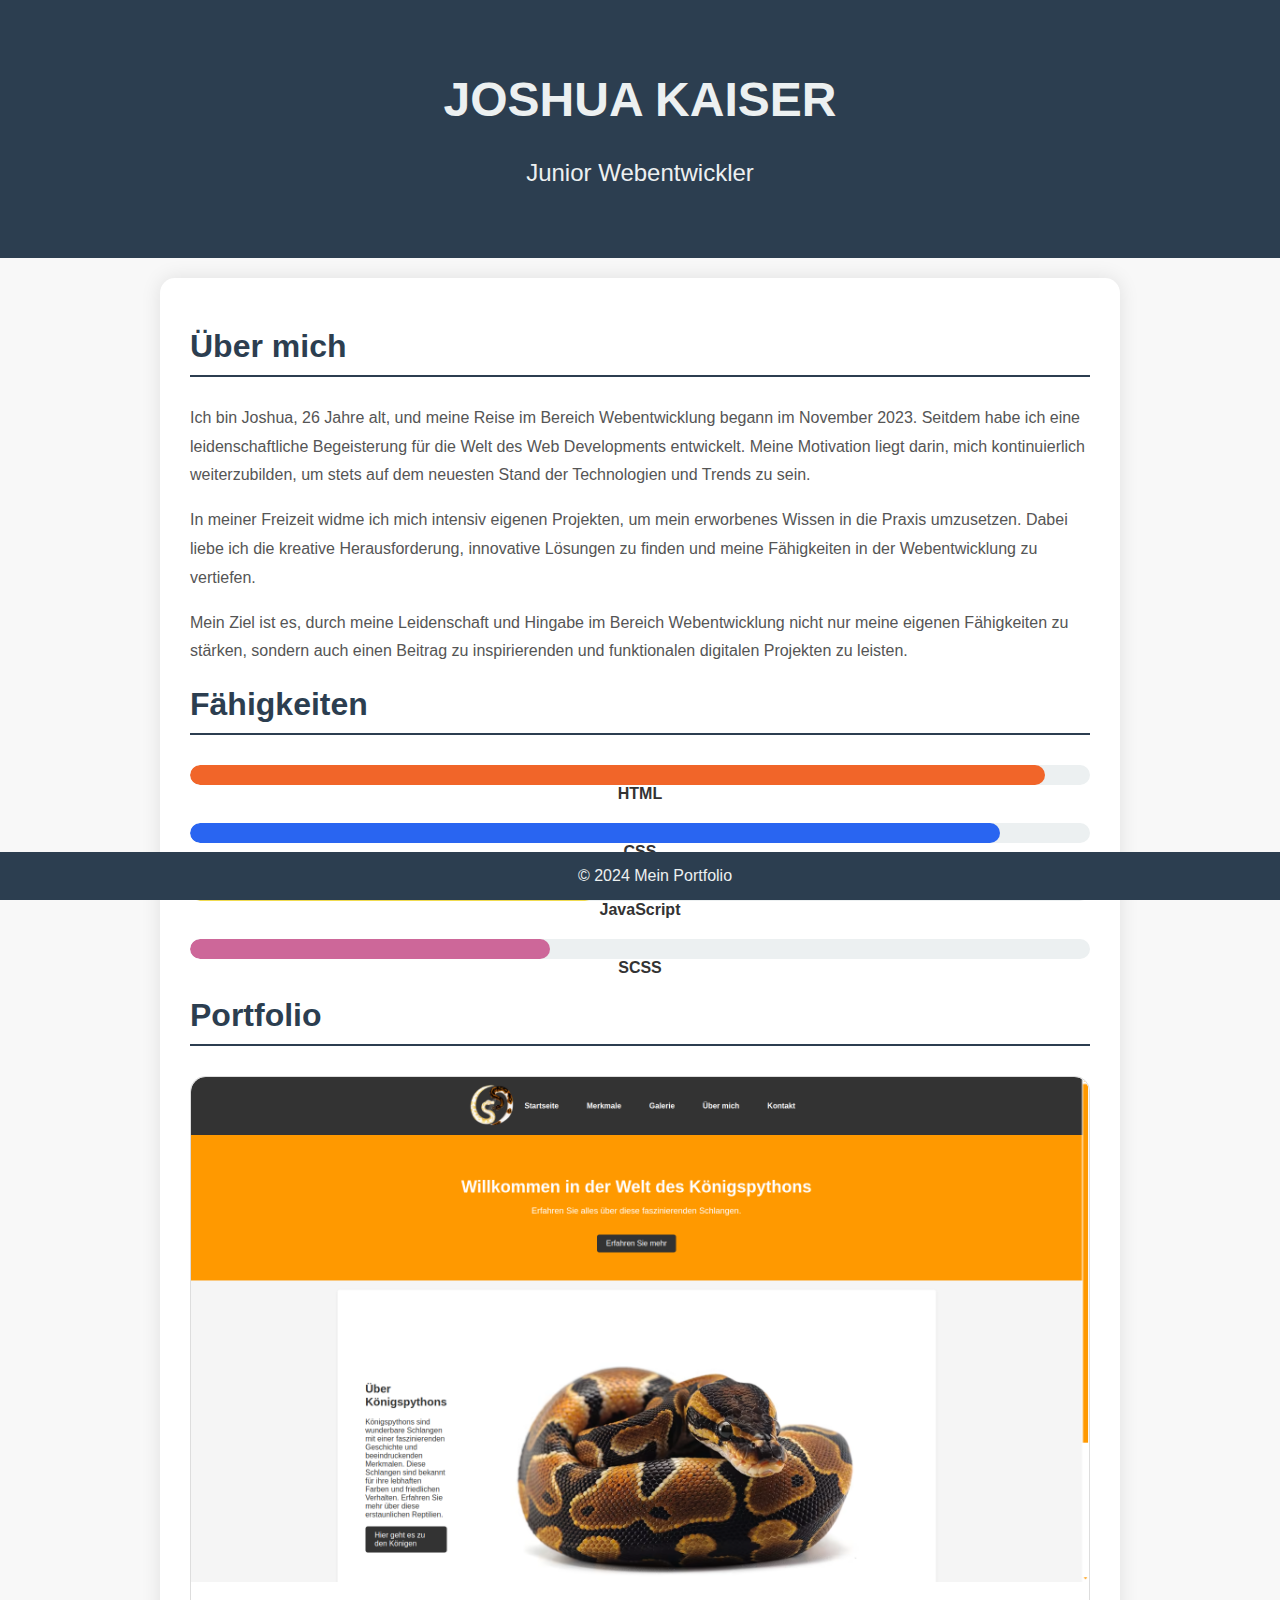
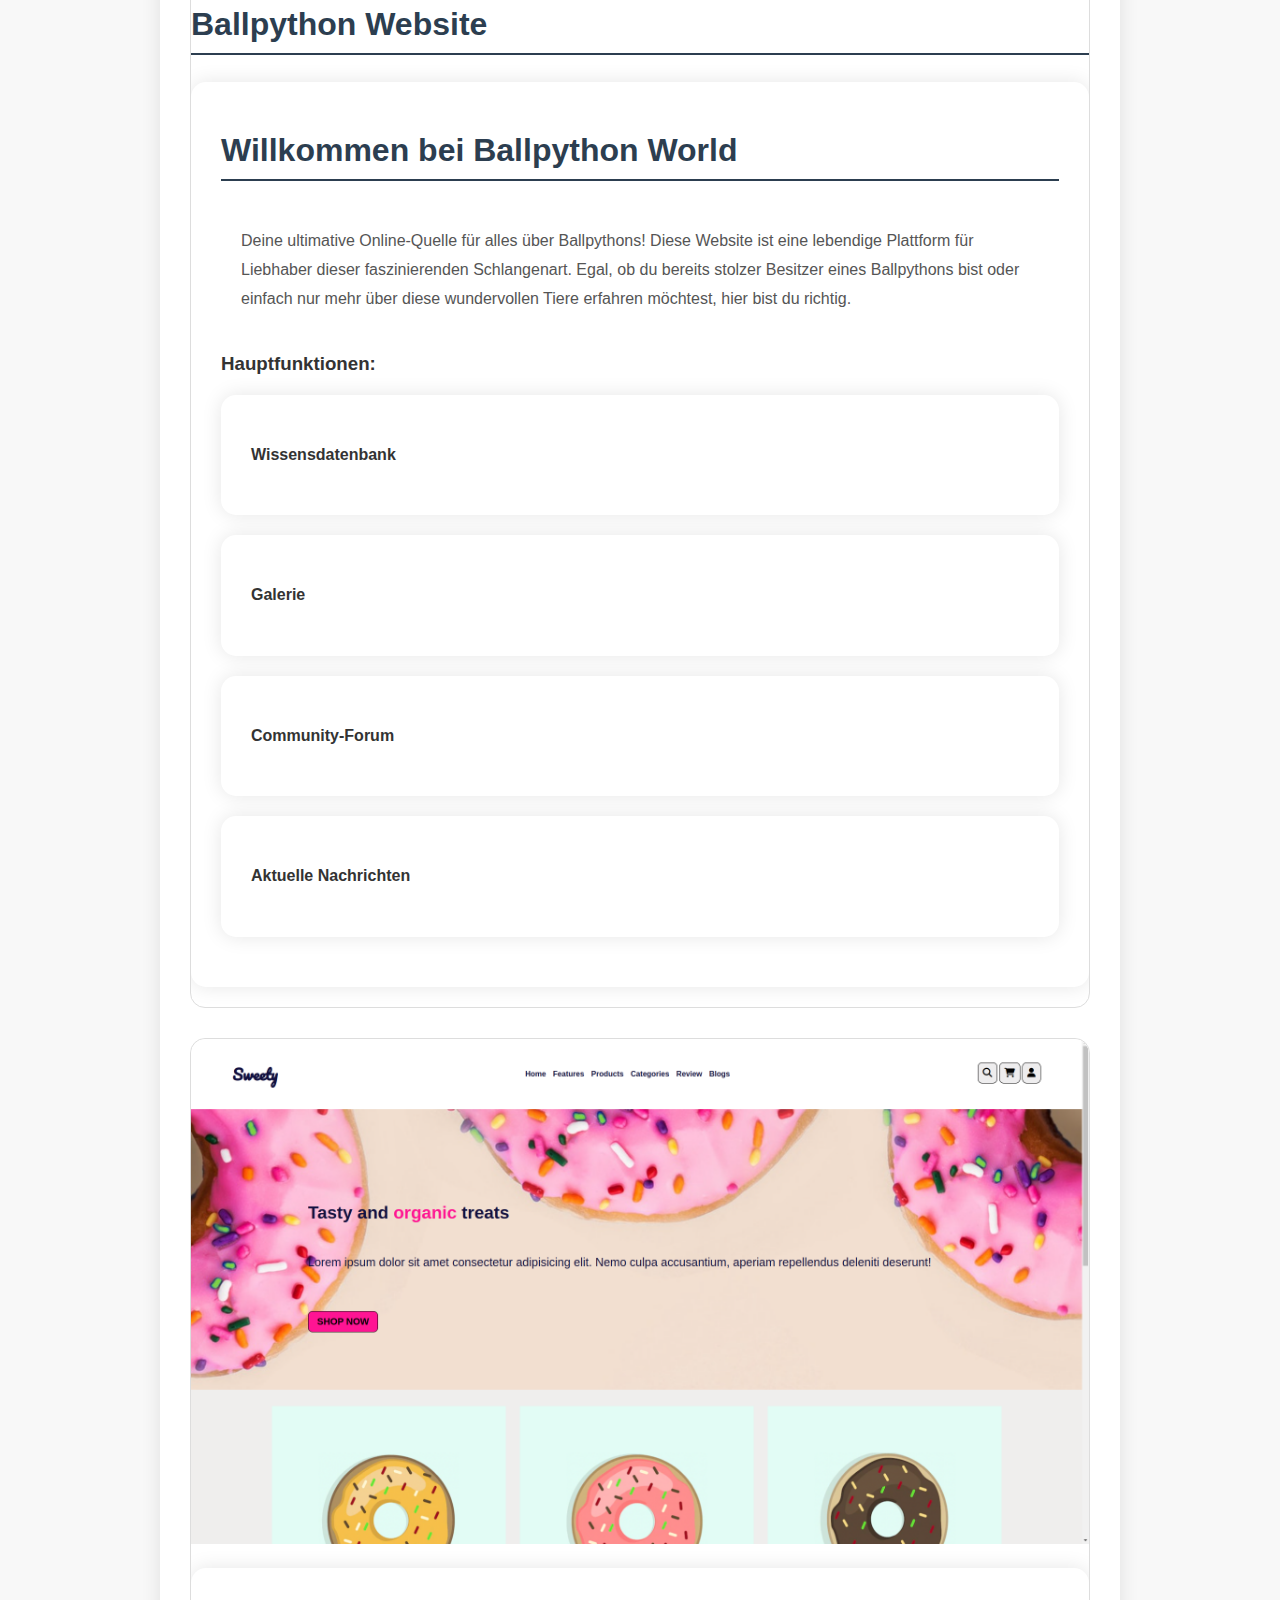
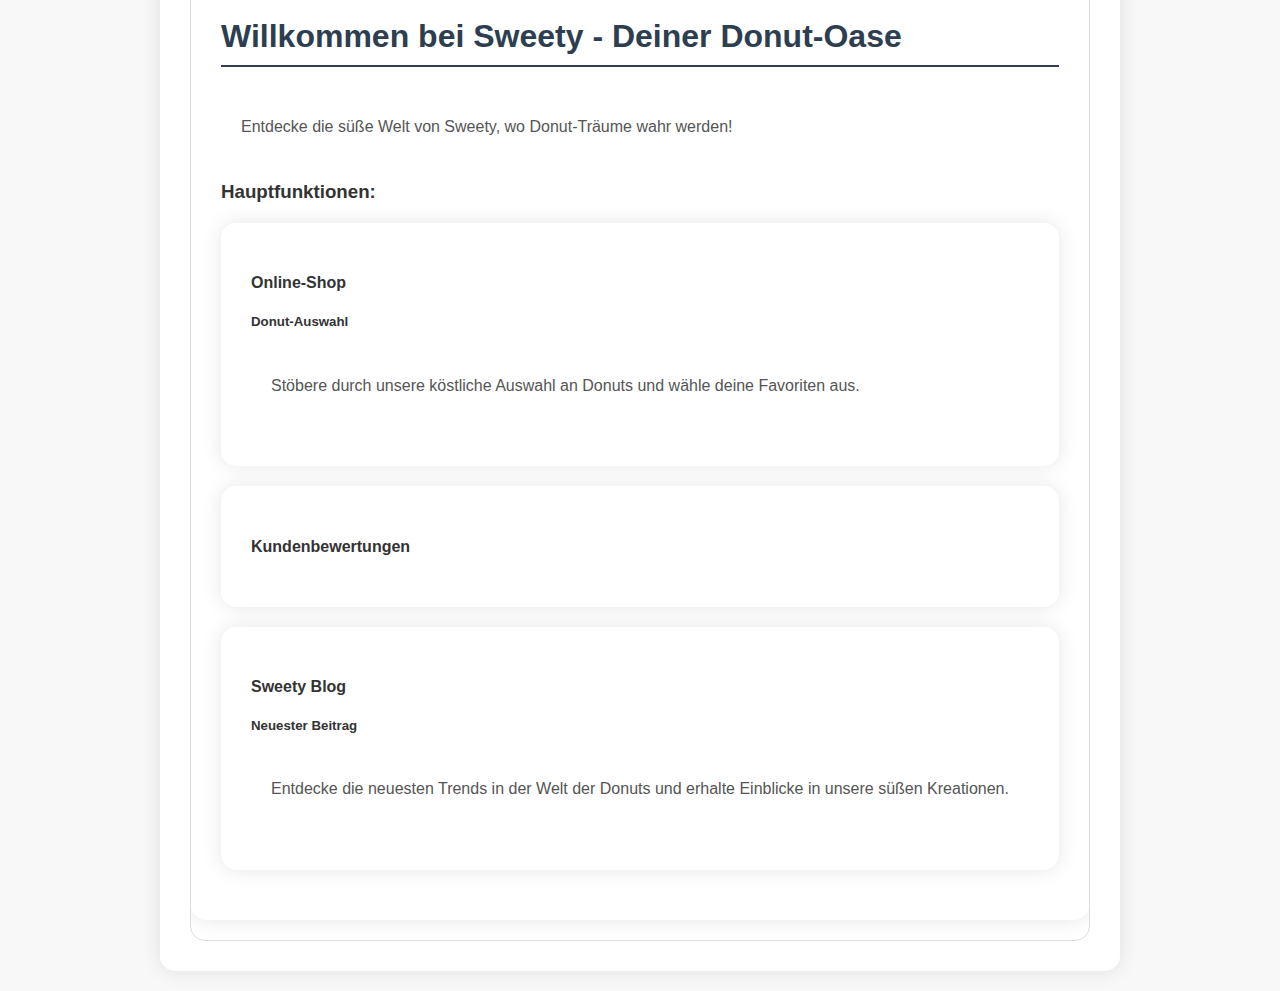
<file: index.html>
<!DOCTYPE html>
<html lang="en">
  <head>
    <meta charset="UTF-8" />
    <meta name="viewport" content="width=device-width, initial-scale=1.0" />
    <meta name="description" content="Mein erstes Portfolio">
    <link rel="icon" href="Logo.png">
    <link rel="stylesheet" href="style.css" />
    <title>Mein Portfolio</title>
  </head>
  <body>
    <header>
      <h1>JOSHUA KAISER</h1>
      <p>Junior Webentwickler</p>
    </header>

    <section>
      <h2>Über mich</h2>
      <p>
        Ich bin Joshua, 26 Jahre alt, und meine Reise im Bereich Webentwicklung
        begann im November 2023. Seitdem habe ich eine leidenschaftliche
        Begeisterung für die Welt des Web Developments entwickelt. Meine
        Motivation liegt darin, mich kontinuierlich weiterzubilden, um stets auf
        dem neuesten Stand der Technologien und Trends zu sein.
      </p>
      <p>
        In meiner Freizeit widme ich mich intensiv eigenen Projekten, um mein
        erworbenes Wissen in die Praxis umzusetzen. Dabei liebe ich die kreative
        Herausforderung, innovative Lösungen zu finden und meine Fähigkeiten in
        der Webentwicklung zu vertiefen.
      </p>
      <p>
        Mein Ziel ist es, durch meine Leidenschaft und Hingabe im Bereich
        Webentwicklung nicht nur meine eigenen Fähigkeiten zu stärken, sondern
        auch einen Beitrag zu inspirierenden und funktionalen digitalen
        Projekten zu leisten.
      </p>

      <h2>Fähigkeiten</h2>
      <div class="skills">
        <div class="skill html">
          <div class="skill-bar">
            <div class="skill-fill" id="html"></div>
          </div>
          HTML
        </div>

        <div class="skill css">
          <div class="skill-bar">
            <div class="skill-fill" id="css"></div>
          </div>
          CSS
        </div>

        <div class="skill js">
          <div class="skill-bar">
            <div class="skill-fill" id="js"></div>
          </div>
          JavaScript
        </div>

        <div class="skill scss">
          <div class="skill-bar">
            <div class="skill-fill" id="scss"></div>
          </div>
          SCSS
        </div>
      </div>

      <h2>Portfolio</h2>
     <a href="https://joshuakaiser490.github.io/Ballpython-Website/" target="_blank">
        <div class="portfolio-item">
        <img src="Bildschirmfoto vom 2024-02-05 10-21-38.png" alt="Projekt 1" />
        <h2>Ballpython Website</h2>
        <section id="welcome-section">
          <h2>Willkommen bei Ballpython World</h2>
          <p>
            Deine ultimative Online-Quelle für alles über Ballpythons! Diese
            Website ist eine lebendige Plattform für Liebhaber dieser
            faszinierenden Schlangenart. Egal, ob du bereits stolzer Besitzer
            eines Ballpythons bist oder einfach nur mehr über diese wundervollen
            Tiere erfahren möchtest, hier bist du richtig.
          </p>

          <h3>Hauptfunktionen:</h3>

          <section id="knowledge-database">
            <h4>Wissensdatenbank</h4>

          </section>

          <section id="gallery">
            <h4>Galerie</h4>

          </section>

          <section id="community-forum">
            <h4>Community-Forum</h4>

          </section>

          <section id="latest-news">
            <h4>Aktuelle Nachrichten</h4>

          </section>
        </section>
      </div>
        </a> 
        <a href="https://joshuakaiser490.github.io/Sweety/" target="_blank">
      <div class="portfolio-item">
        <img src="Bildschirmfoto vom 2024-02-05 10-22-45.png" alt="Projekt 2" />
        <section id="sweety-section">
          <h2>Willkommen bei Sweety - Deiner Donut-Oase</h2>
          <p>Entdecke die süße Welt von Sweety, wo Donut-Träume wahr werden!</p>

          <h3>Hauptfunktionen:</h3>

          <section id="online-shop">
            <h4>Online-Shop</h4>

            <article id="donut-selection">
              <h5>Donut-Auswahl</h5>
              <p>
                Stöbere durch unsere köstliche Auswahl an Donuts und wähle deine
                Favoriten aus.
              </p>
            </article>

          </section>

          <section id="customer-reviews">
            <h4>Kundenbewertungen</h4>

          </section>

          <section id="sweety-blog">
            <h4>Sweety Blog</h4>

            <article id="latest-post">
              <h5>Neuester Beitrag</h5>
              <p>
                Entdecke die neuesten Trends in der Welt der Donuts und erhalte
                Einblicke in unsere süßen Kreationen.
              </p>
            </article>

          </section>
        </section>
      </div>
     </a>
    </section>

    <footer>&copy; 2024 Mein Portfolio</footer>
  </body>
</html>
</file>
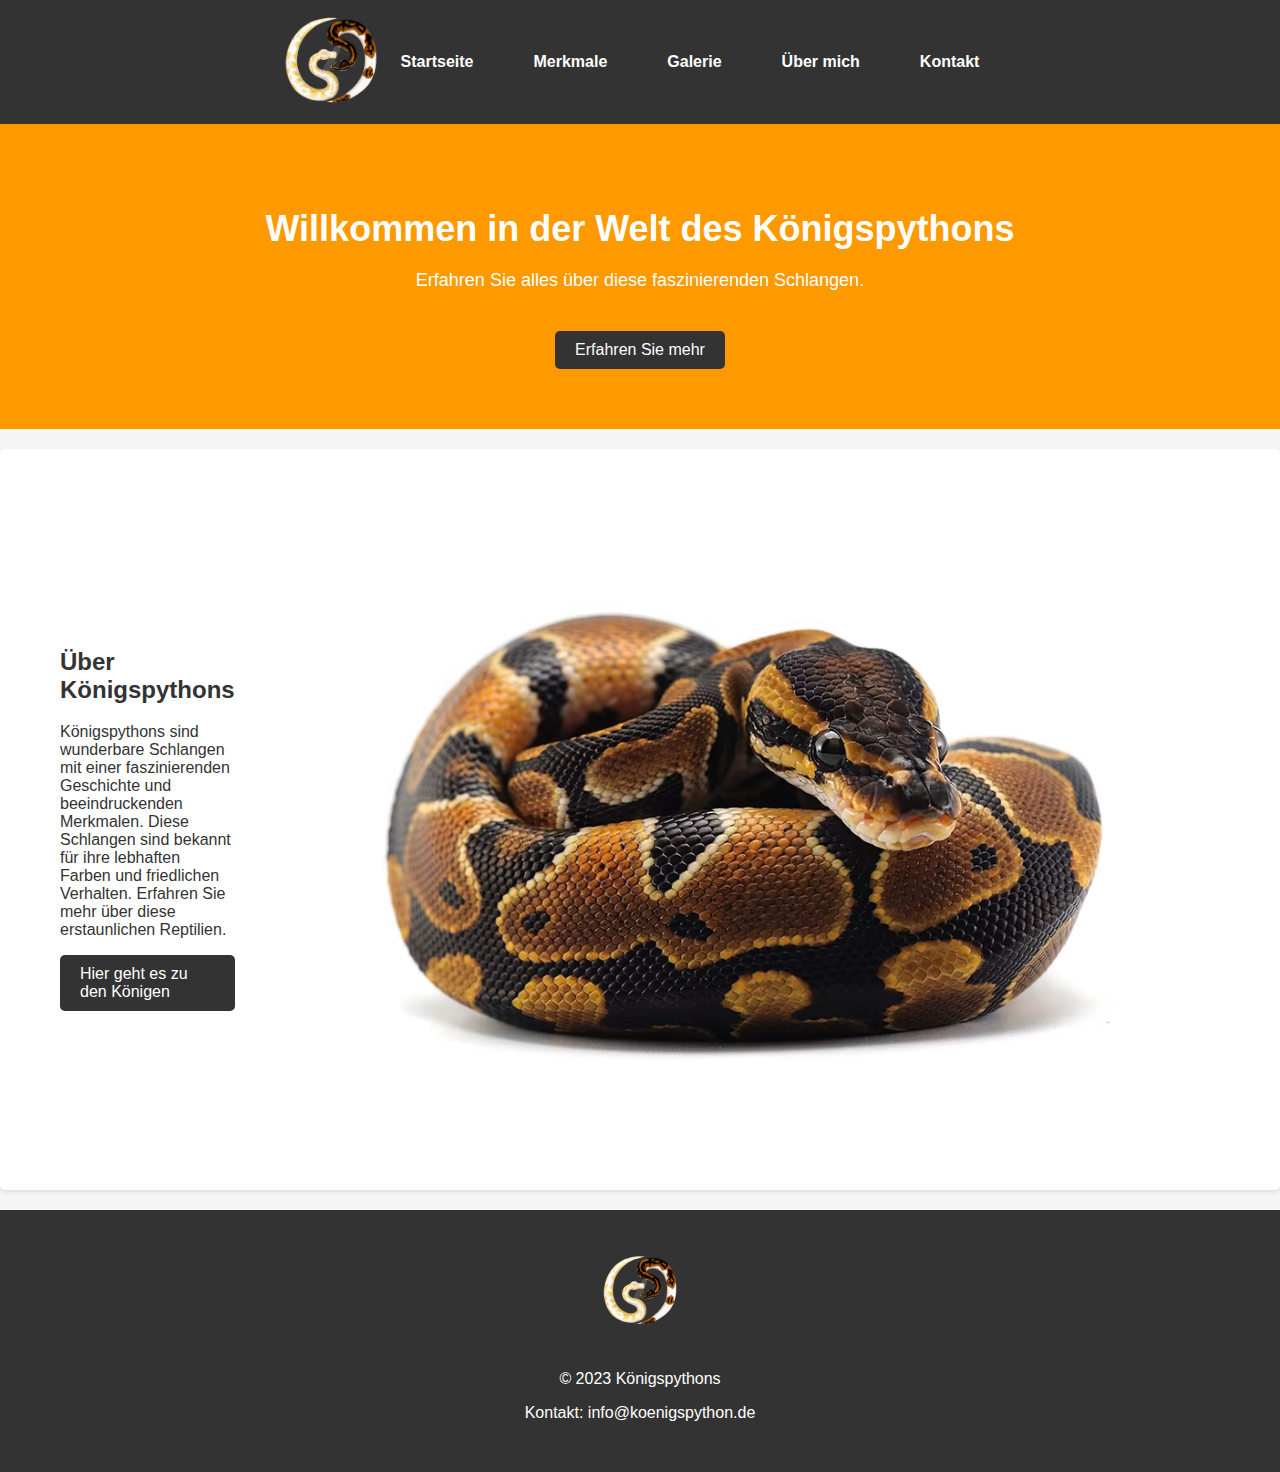
<file: html/index.html>
<!DOCTYPE html>
<html lang="de">
  <head>
    <meta charset="UTF-8" />
    <meta
      name="viewport"
      content="width=device-width, initial-scale=1.0, user-scalable=no"
    />
    <title>Startseite</title>
    <link rel="stylesheet" href="/css/startseite.css" />
    <link rel="icon" type="image/png" href="/img/Ballpython-logo.png" />
  </head>
  <body>
    <header class="header">
      <nav>
        <div class="logo">
          <a href="index.html">
            <img src="/img/Ballpython-logo.png" alt="Königspython Logo"
          /></a>
        </div>

        <ul class="list">
          <li class="listItem"><a href="index.html">Startseite</a></li>
          <li class="listItem"><a href="merkmale.html">Merkmale</a></li>
          <li class="listItem"><a href="galerie.html">Galerie</a></li>
          <li class="listItem"><a href="über-uns.html">Über mich</a></li>
          <li class="listItem"><a href="kontakt.html">Kontakt</a></li>
        </ul>
      </nav>
      <div class="mobileHeader"></div>
    </header>

    <section class="hero">
      <h1>Willkommen in der Welt des Königspythons</h1>
      <p>Erfahren Sie alles über diese faszinierenden Schlangen.</p>
      <a
        href="https://www.youtube.com/watch?v=jSzI3xEvtDQ"
        target="_blank"
        class="btn"
        >Erfahren Sie mehr</a
      >
    </section>

    <section class="container">
      <article class="python-info">
        <h2>Über Königspythons</h2>
        <p>
          Königspythons sind wunderbare Schlangen mit einer faszinierenden
          Geschichte und beeindruckenden Merkmalen. Diese Schlangen sind bekannt
          für ihre lebhaften Farben und friedlichen Verhalten. Erfahren Sie mehr
          über diese erstaunlichen Reptilien.
        </p>
        <a
          href="https://www.xclusive-snakes.de/koenigspythons/?p=1"
          target="_blank"
          class="btn"
          >Hier geht es zu den Königen</a
        >
      </article>

      <article class="python-image">
        <img src="/img/Ballpython.avif" alt="Königspython" />
      </article>
    </section>
    <footer>
      <div class="footer-logo">
        <img src="/img/Ballpython-logo.png" alt="Königspython Logo" />
      </div>
      <div class="footer-info">
        <p>&copy; 2023 Königspythons</p>
        <p>Kontakt: info@koenigspython.de</p>
      </div>
    </footer>
  </body>
</html>
</file>
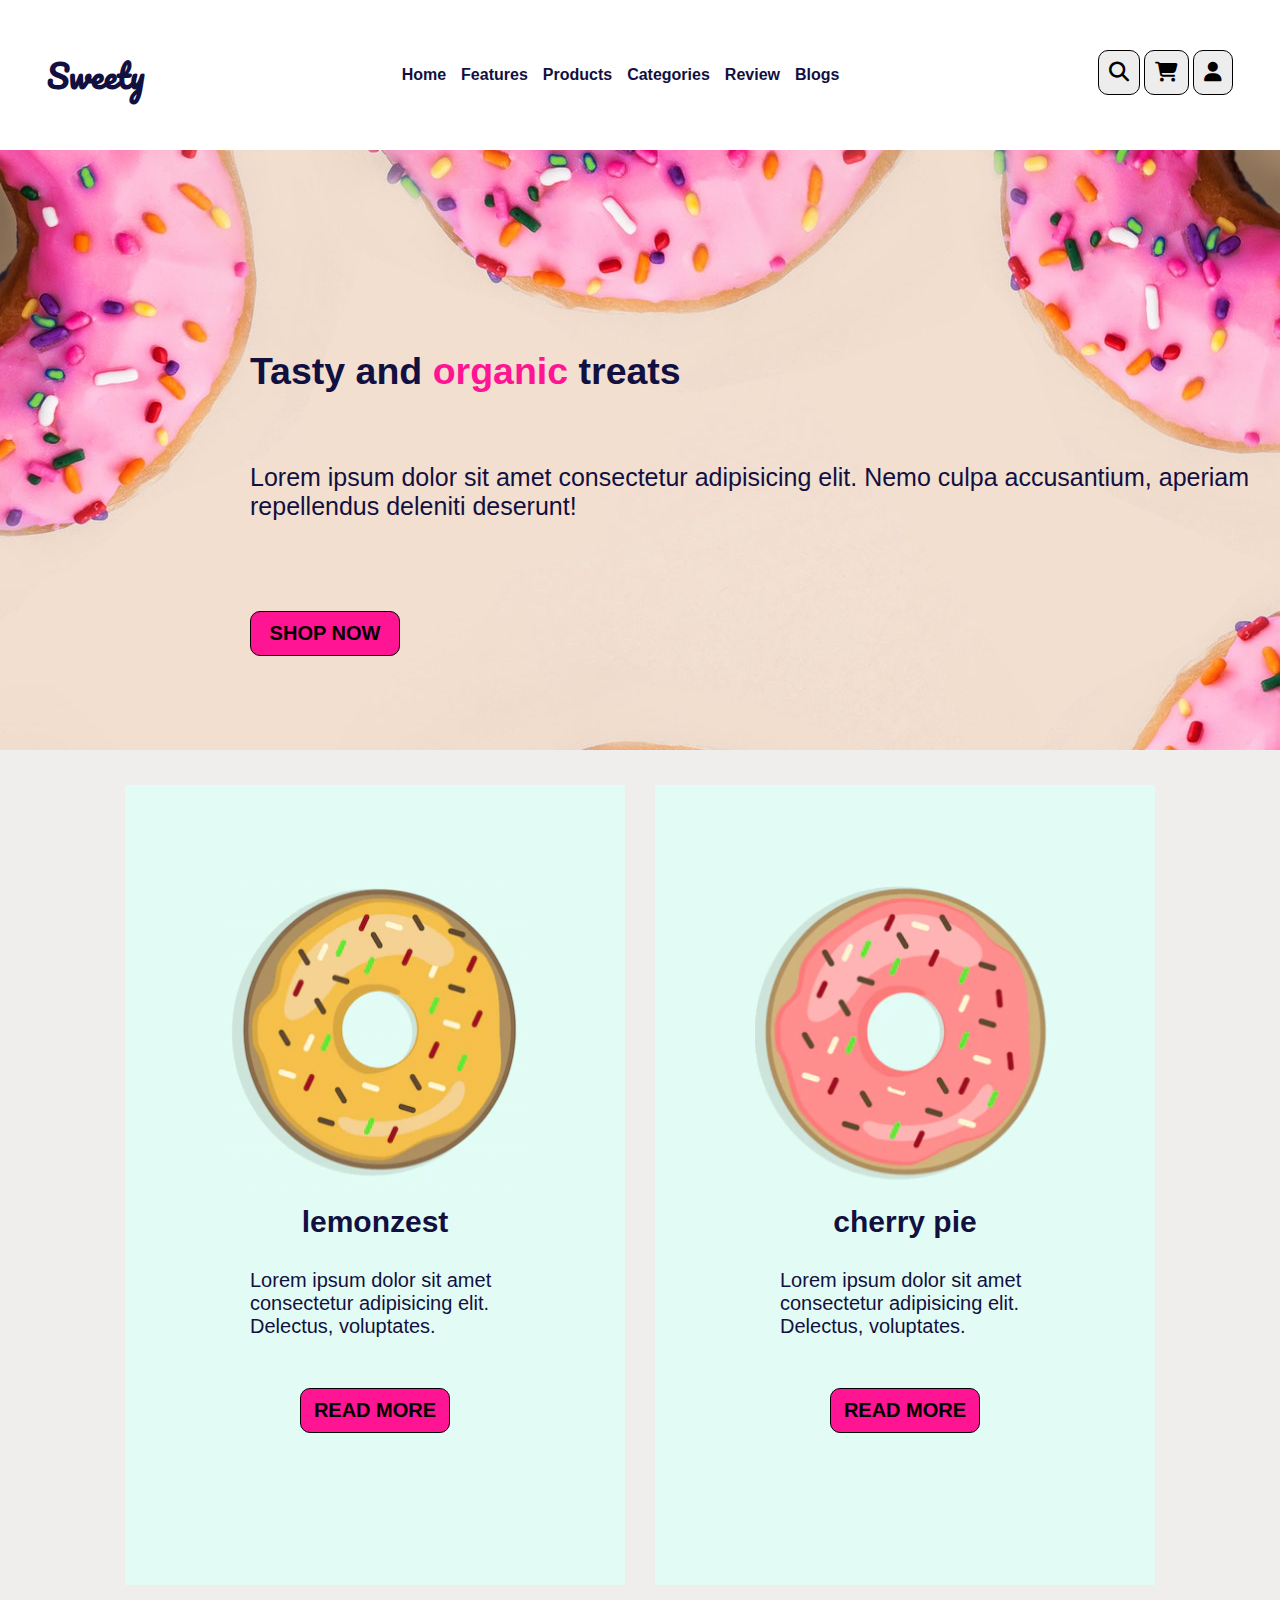
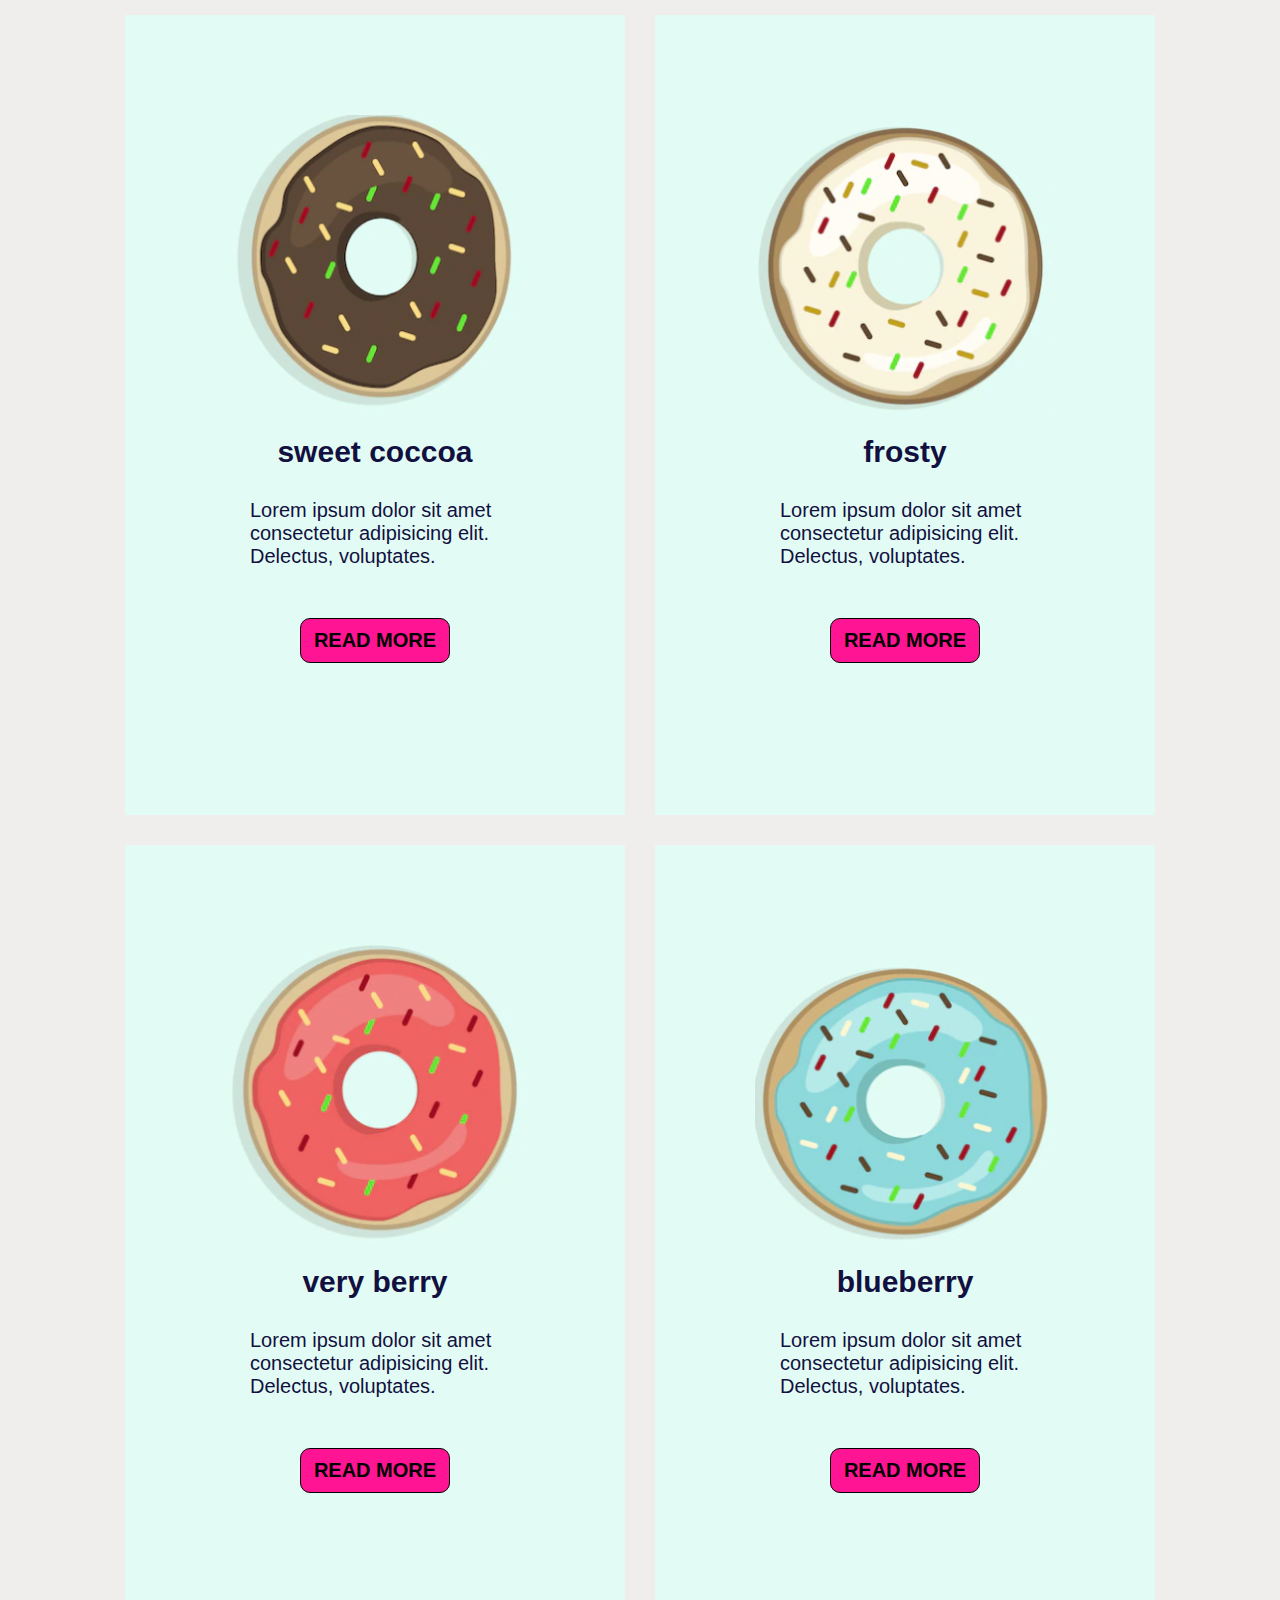
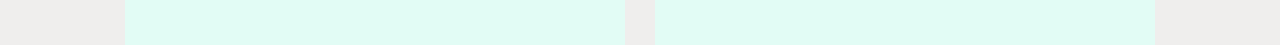
<file: Sweety/index.html>
<!DOCTYPE html>
<html lang="en">
  <head>
    <meta charset="UTF-8" />
    <meta name="viewport" content="width=device-width, initial-scale=1.0" />
    <link rel="stylesheet" href="https://cdnjs.cloudflare.com/ajax/libs/font-awesome/6.5.1/css/all.min.css">
    <link rel="stylesheet" href="/Sweety/css/styles.css" />
    <link rel="preconnect" href="https://fonts.googleapis.com" />
    <link rel="preconnect" href="https://fonts.gstatic.com" crossorigin />
    <link
      href="https://fonts.googleapis.com/css2?family=Pacifico&display=swap"
      rel="stylesheet"
    />
    <title>Sweety Layout</title>
  </head>
  <body>
    <nav>
      <div><h1>Sweety</h1></div>
      <div class="navbar">
        <a href="">Home</a>
        <a href="">Features</a>
        <a href="">Products</a>
        <a href="">Categories</a>
        <a href="">Review</a>
        <a href="">Blogs</a>
      </div>
    <div>  <button class="bars"><i class="fa-solid fa-bars"></i></button>
      <button class="navbutton"><i class="fa-solid fa-magnifying-glass"></i></button>
      <button class="navbutton"><i class="fa-solid fa-cart-shopping"></i></button>
      <button class="navbutton"><i class="fa-solid fa-user"></i></button></div>

    </nav>
    <header>
      <div>
        <h2>Tasty and <span>organic</span> treats</h2>
        <p>
          Lorem ipsum dolor sit amet consectetur adipisicing elit. Nemo culpa
          accusantium, aperiam repellendus deleniti deserunt!
        </p>
        <button>SHOP NOW</button>
      </div>
    </header>
    <main>
      <div class="donut1">
        <img src="/Sweety/images/donut1.png" alt="" />
        <div class="content">
          <h2>lemonzest</h2>
          <p>
            Lorem ipsum dolor sit amet consectetur adipisicing elit. Delectus,
            voluptates.
          </p>
          <button>READ MORE</button>
        </div>
      </div>

      <div class="donut2">
        <img src="/Sweety/images/donut2.png" alt="" />
        <div class="content">
          <h2>cherry pie</h2>
          <p>
            Lorem ipsum dolor sit amet consectetur adipisicing elit. Delectus,
            voluptates.
          </p>
          <button>READ MORE</button>
        </div>
      </div>

      <div class="donut3">
        <img src="/Sweety/images/donut3.png" alt="" />
        <div class="content">
          <h2>sweet coccoa</h2>
          <p>
            Lorem ipsum dolor sit amet consectetur adipisicing elit. Delectus,
            voluptates.
          </p>
          <button>READ MORE</button>
        </div>
      </div>

      <div class="donut4">
        <img src="/Sweety/images/donut4.png" alt="" />
        <div class="content">
          <h2>frosty</h2>
          <p>
            Lorem ipsum dolor sit amet consectetur adipisicing elit. Delectus,
            voluptates.
          </p>
          <button>READ MORE</button>
        </div>
      </div>

      <div class="donut5">
        <img src="/Sweety/images/donut5.png" alt="" />
        <div class="content">
          <h2>very berry</h2>
          <p>
            Lorem ipsum dolor sit amet consectetur adipisicing elit. Delectus,
            voluptates.
          </p>
          <button>READ MORE</button>
        </div>
      </div>

      <div class="donut6">
        <img src="/Sweety/images/donut6.png" alt="" />
        <div class="content">
          <h2>blueberry</h2>
          <p>
            Lorem ipsum dolor sit amet consectetur adipisicing elit. Delectus,
            voluptates.
          </p>
          <button>READ MORE</button>
        </div>
      </div>
    </main>
  </body>
</html>
</file>
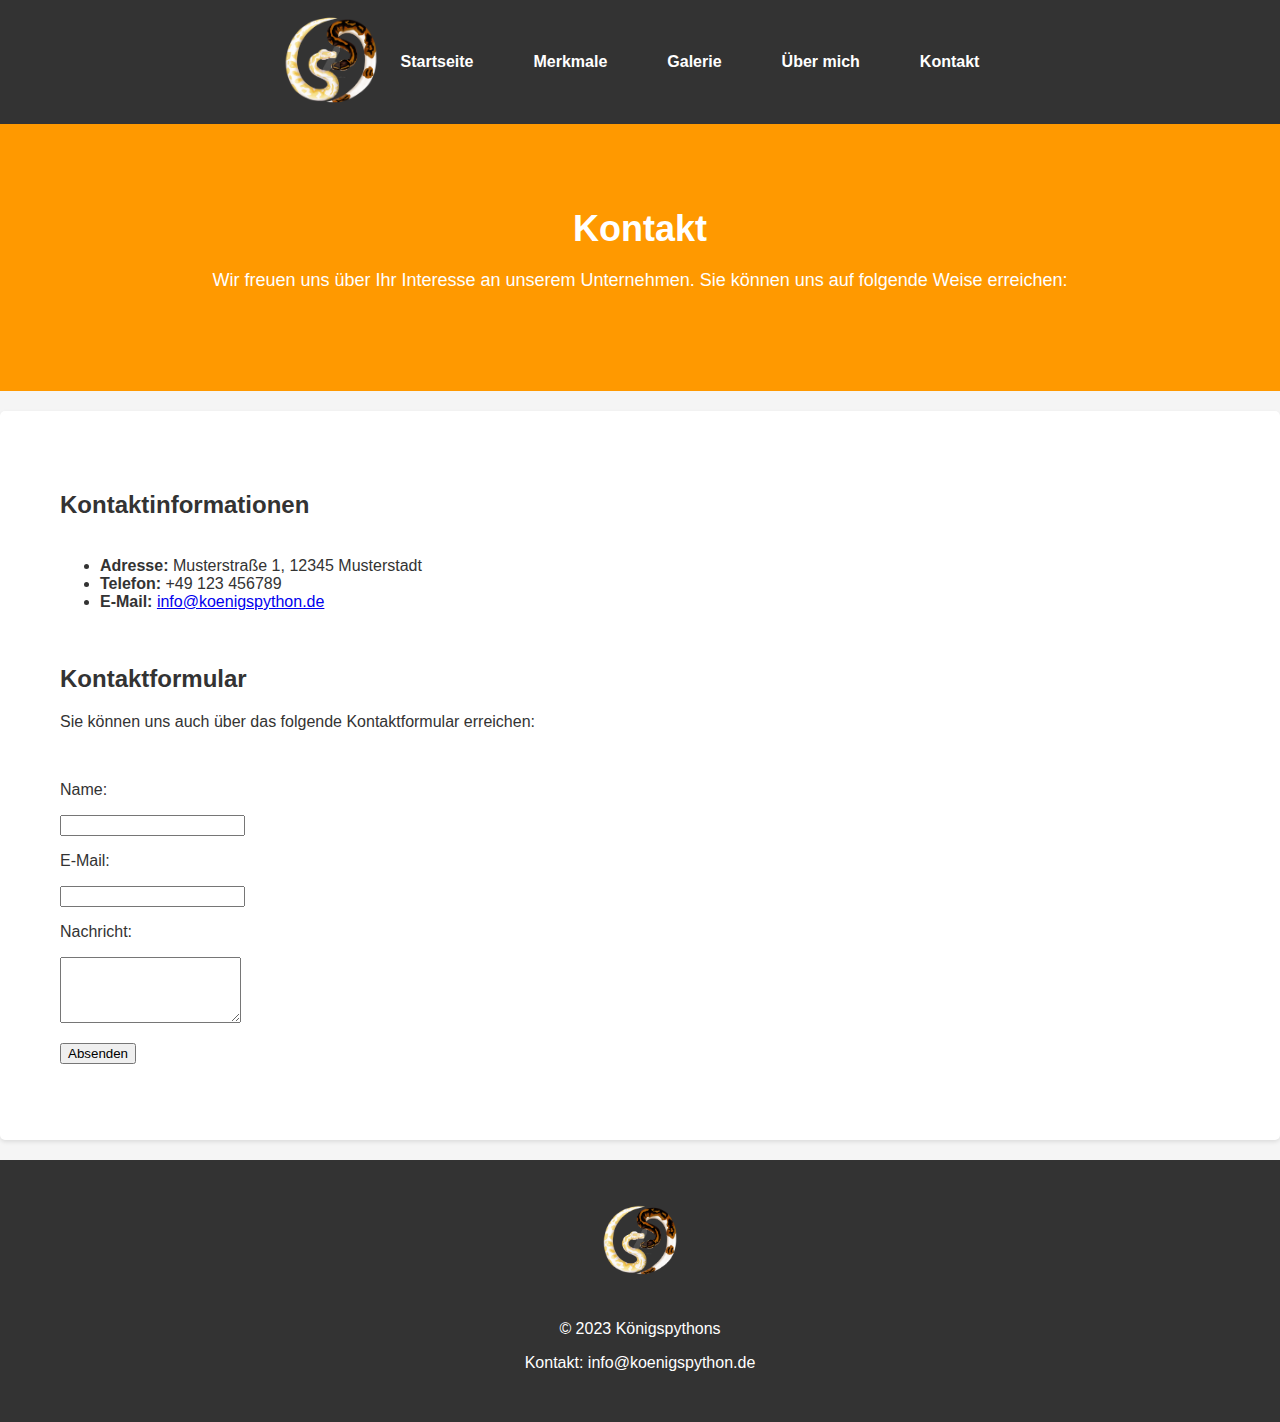
<file: html/kontakt.html>
<!DOCTYPE html>
<html lang="de">
<head>
    <meta charset="UTF-8">
    <meta name="viewport" content="width=device-width, initial-scale=1.0">
    <title>Kontakt</title>
    <link rel="stylesheet" href="/css/kontakt.css">
    <link rel="icon" type="image/png" href="/img/Ballpython-logo.png">
</head>
<body>
    <header class="header">
        <nav>
          <div class="logo">
            <a href="index.html">
              <img src="/img/Ballpython-logo.png" alt="Königspython Logo"
            /></a>
          </div>
  
          <ul class="list">
            <li class="listItem"><a href="index.html">Startseite</a></li>
            <li class="listItem"><a href="merkmale.html">Merkmale</a></li>
            <li class="listItem"><a href="galerie.html">Galerie</a></li>
            <li class="listItem"><a href="über-uns.html">Über mich</a></li>
            <li class="listItem"><a href="kontakt.html">Kontakt</a></li>
          </ul>
        </nav>
        <div class="mobileHeader">    
        </div>
      </header>

    <section class="hero">
        <h1>Kontakt</h1>
        <p>Wir freuen uns über Ihr Interesse an unserem Unternehmen. Sie können uns auf folgende Weise erreichen:</p>
    </section>

    <section class="container">
        <article class="python-info">
            <p>
            <h2>Kontaktinformationen</h2>
            <ul> 
                <br>
                <li><strong>Adresse:</strong> Musterstraße 1, 12345 Musterstadt</li>
                <li><strong>Telefon:</strong> +49 123 456789</li>
                <li><strong>E-Mail:</strong> <a href="mailto:info@example.com">info@koenigspython.de</a></li>

            </ul>
            <br> 
            <p><h2>Kontaktformular</h2></p>
            <p>Sie können uns auch über das folgende Kontaktformular erreichen:</p>
            <br>
            <form action="kontaktverarbeitung.php" method="post">
                <p><label for="name">Name:</label></p>
                    <p><input type="text" id="name" name="name" required></p>
                <p><label for="email">E-Mail:</label></p>
                    <p><input type="email" id="email" name="email" required></p>
                <p><label for="nachricht">Nachricht:</label></p>
                    <p><textarea id="nachricht" name="nachricht" rows="4" required></textarea></p>
                <p><button type="submit">Absenden</button></p>
    </section>

    <footer>
        <div class="footer-logo">
            <img src="/img/Ballpython-logo.png" alt="Königspython Logo">
        </div>
        <div class="footer-info">
            <p>&copy; 2023 Königspythons</p>
            <p>Kontakt: info@koenigspython.de</p>
        </div>
    </footer>
</body>

</html>
</file>
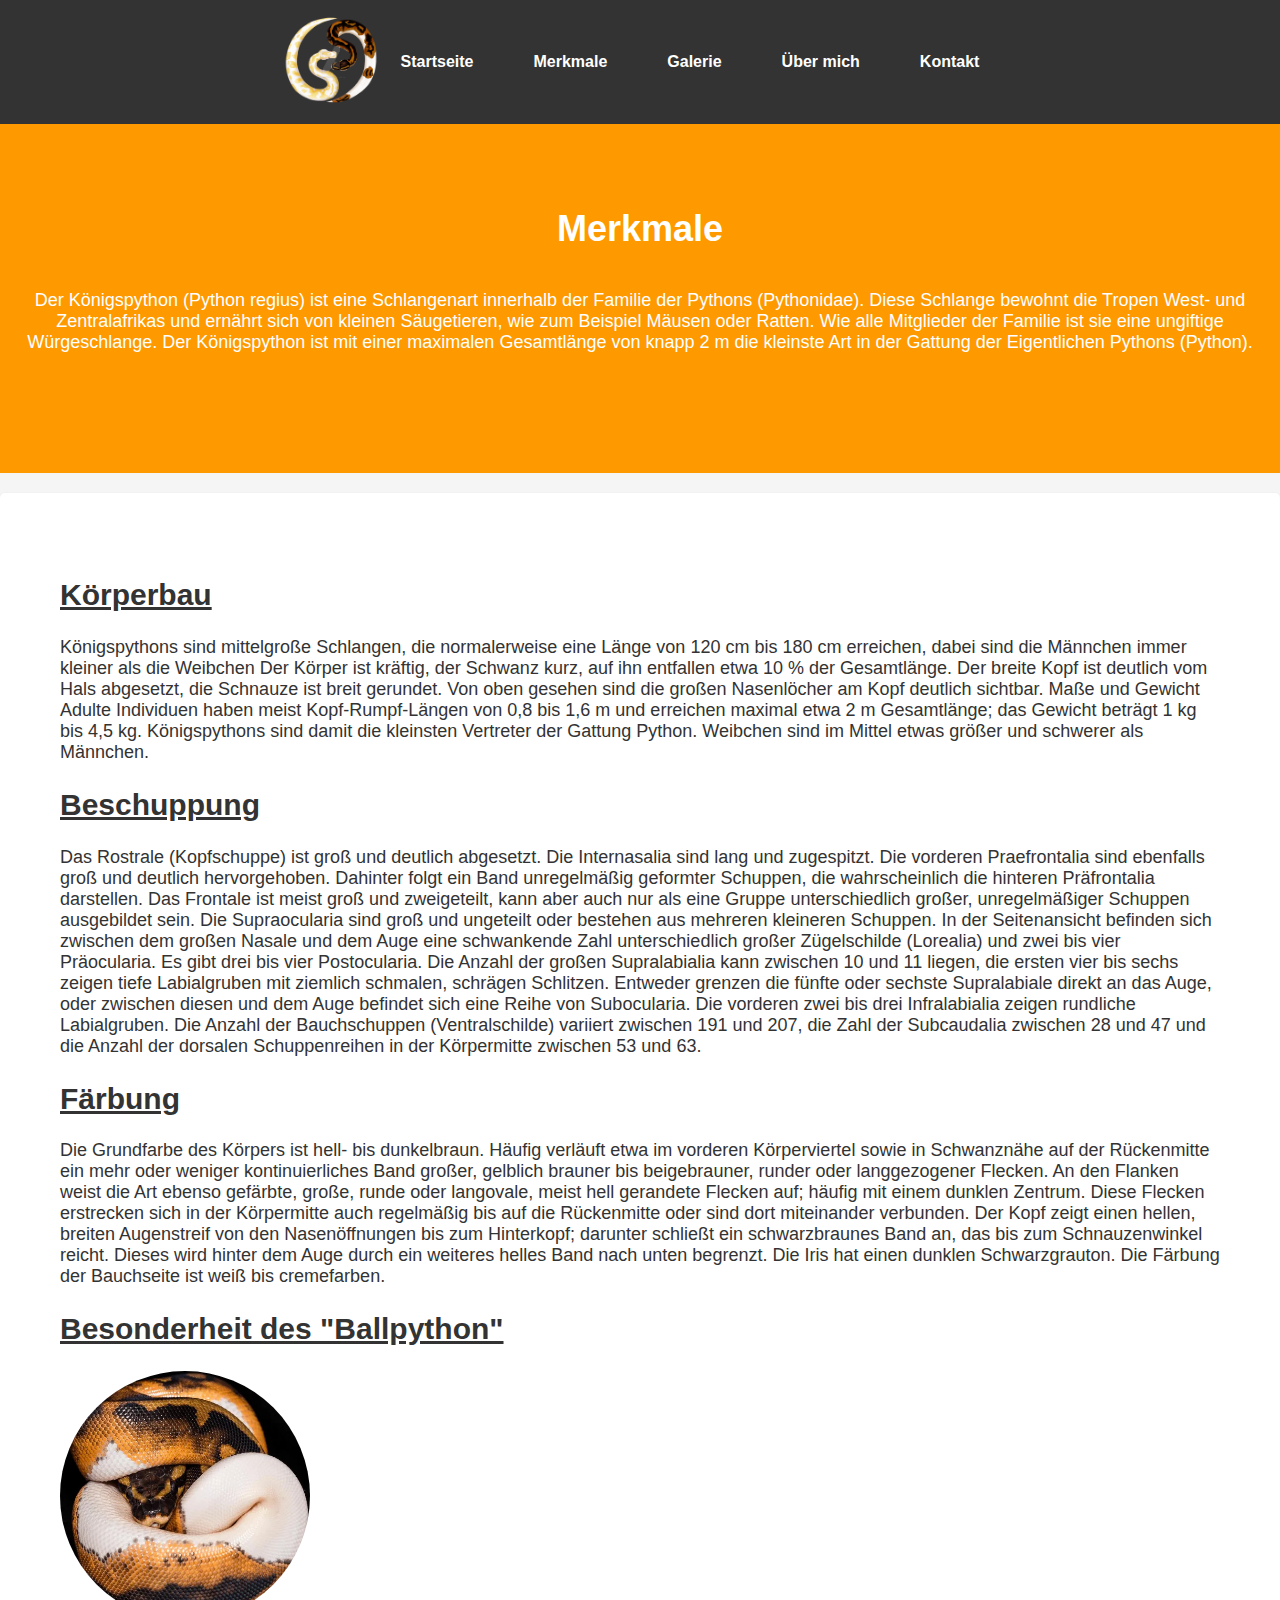
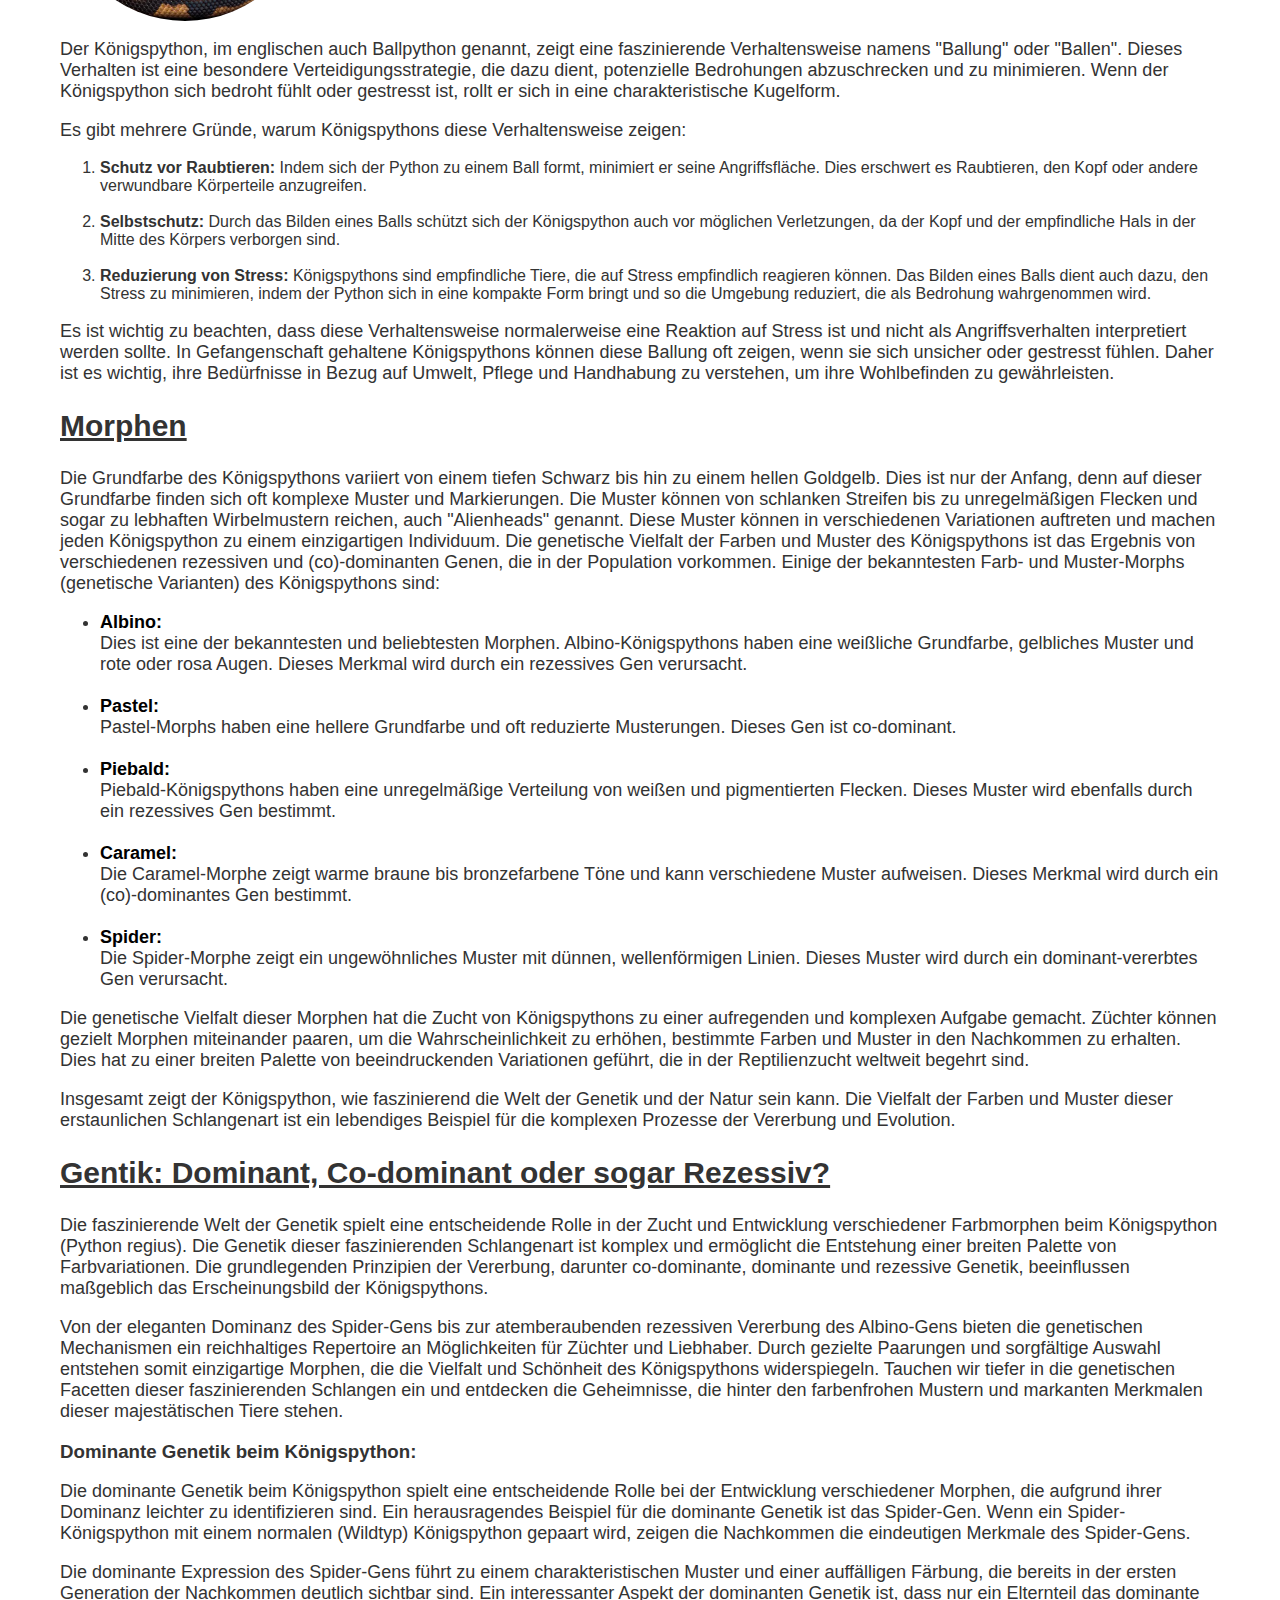
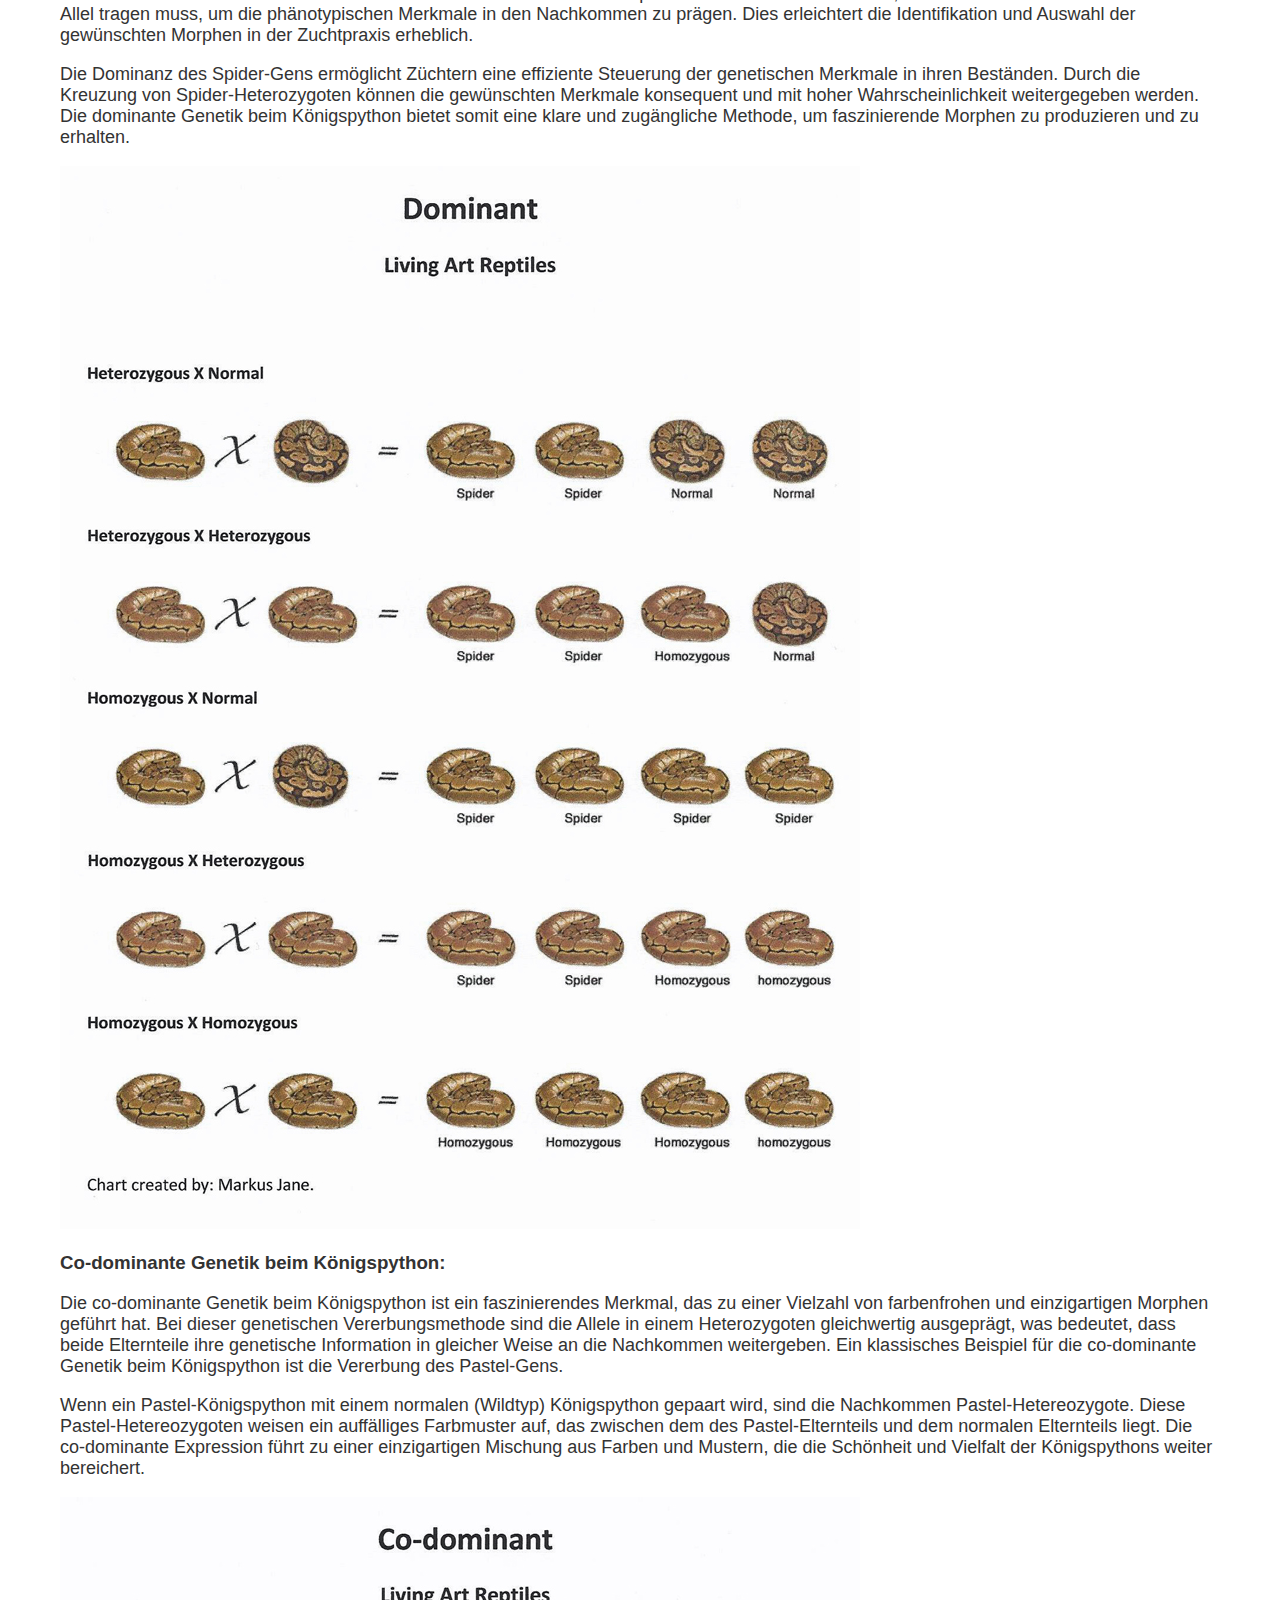
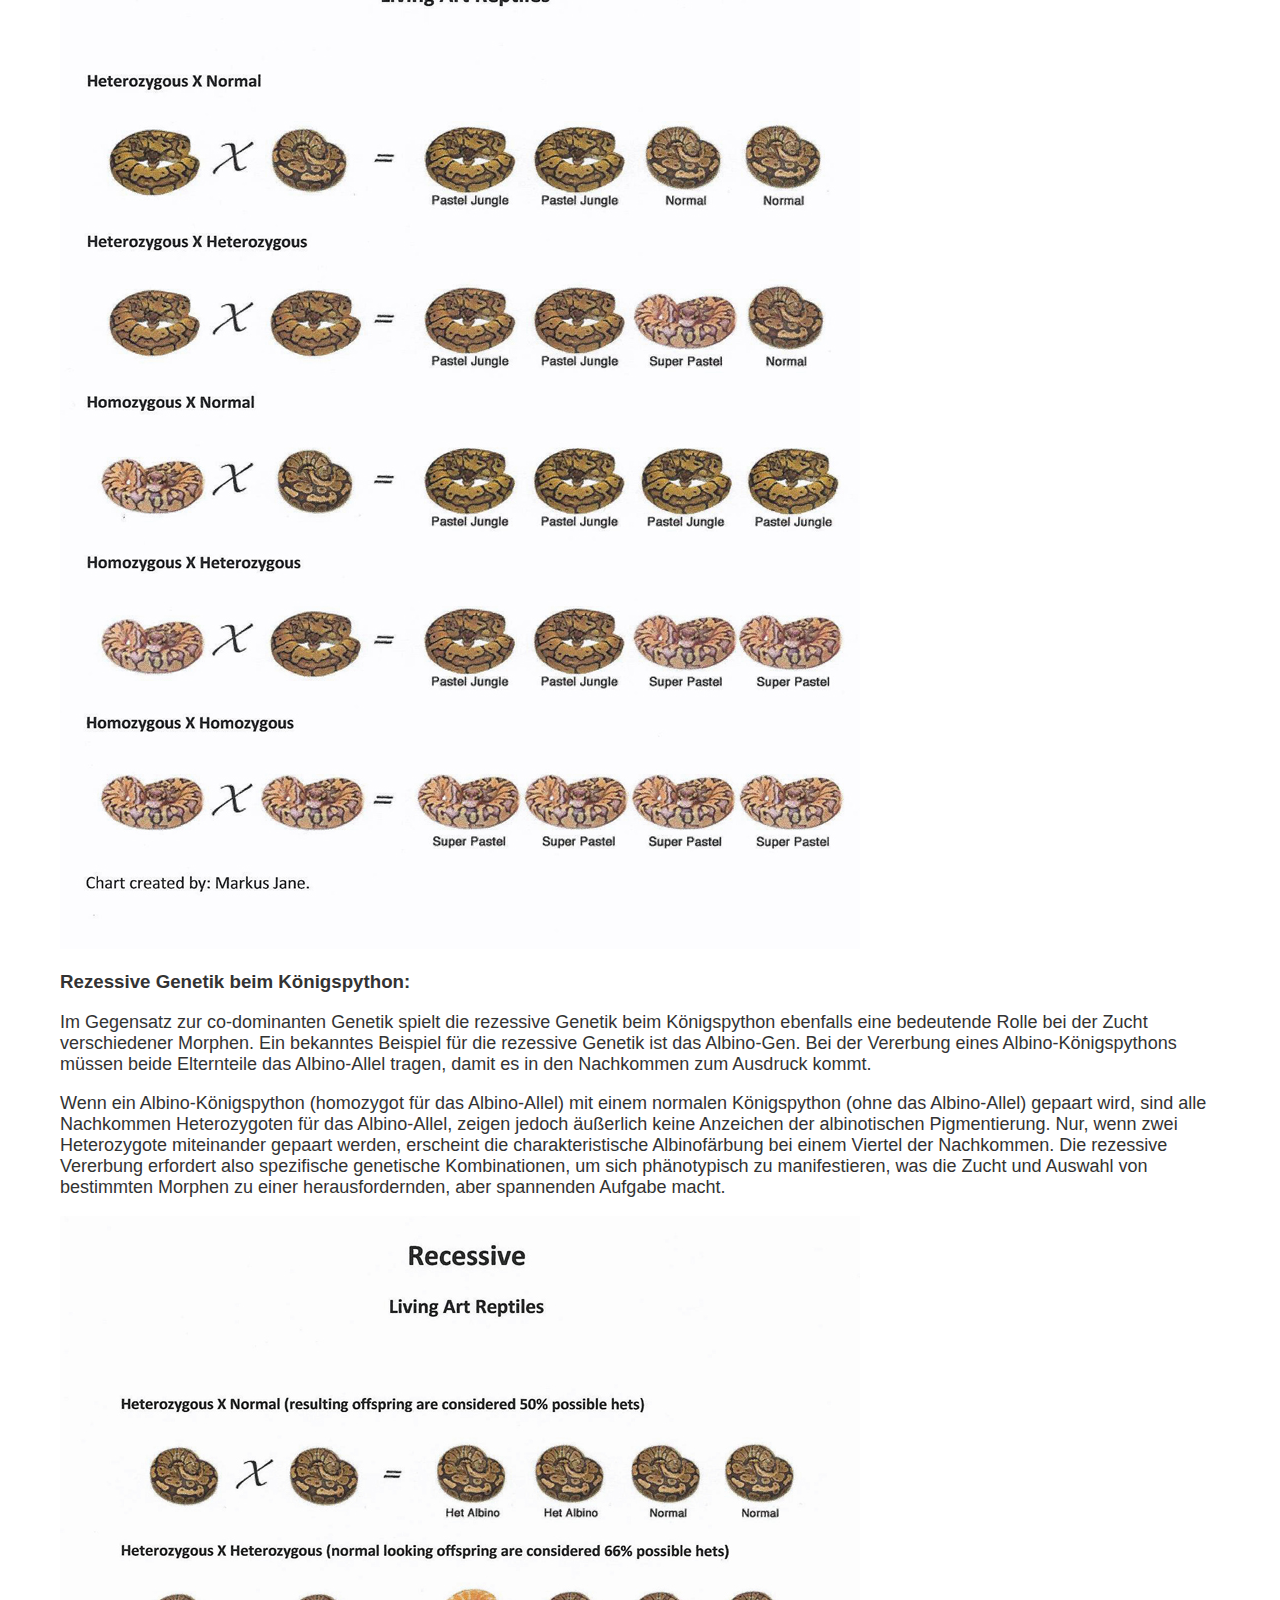
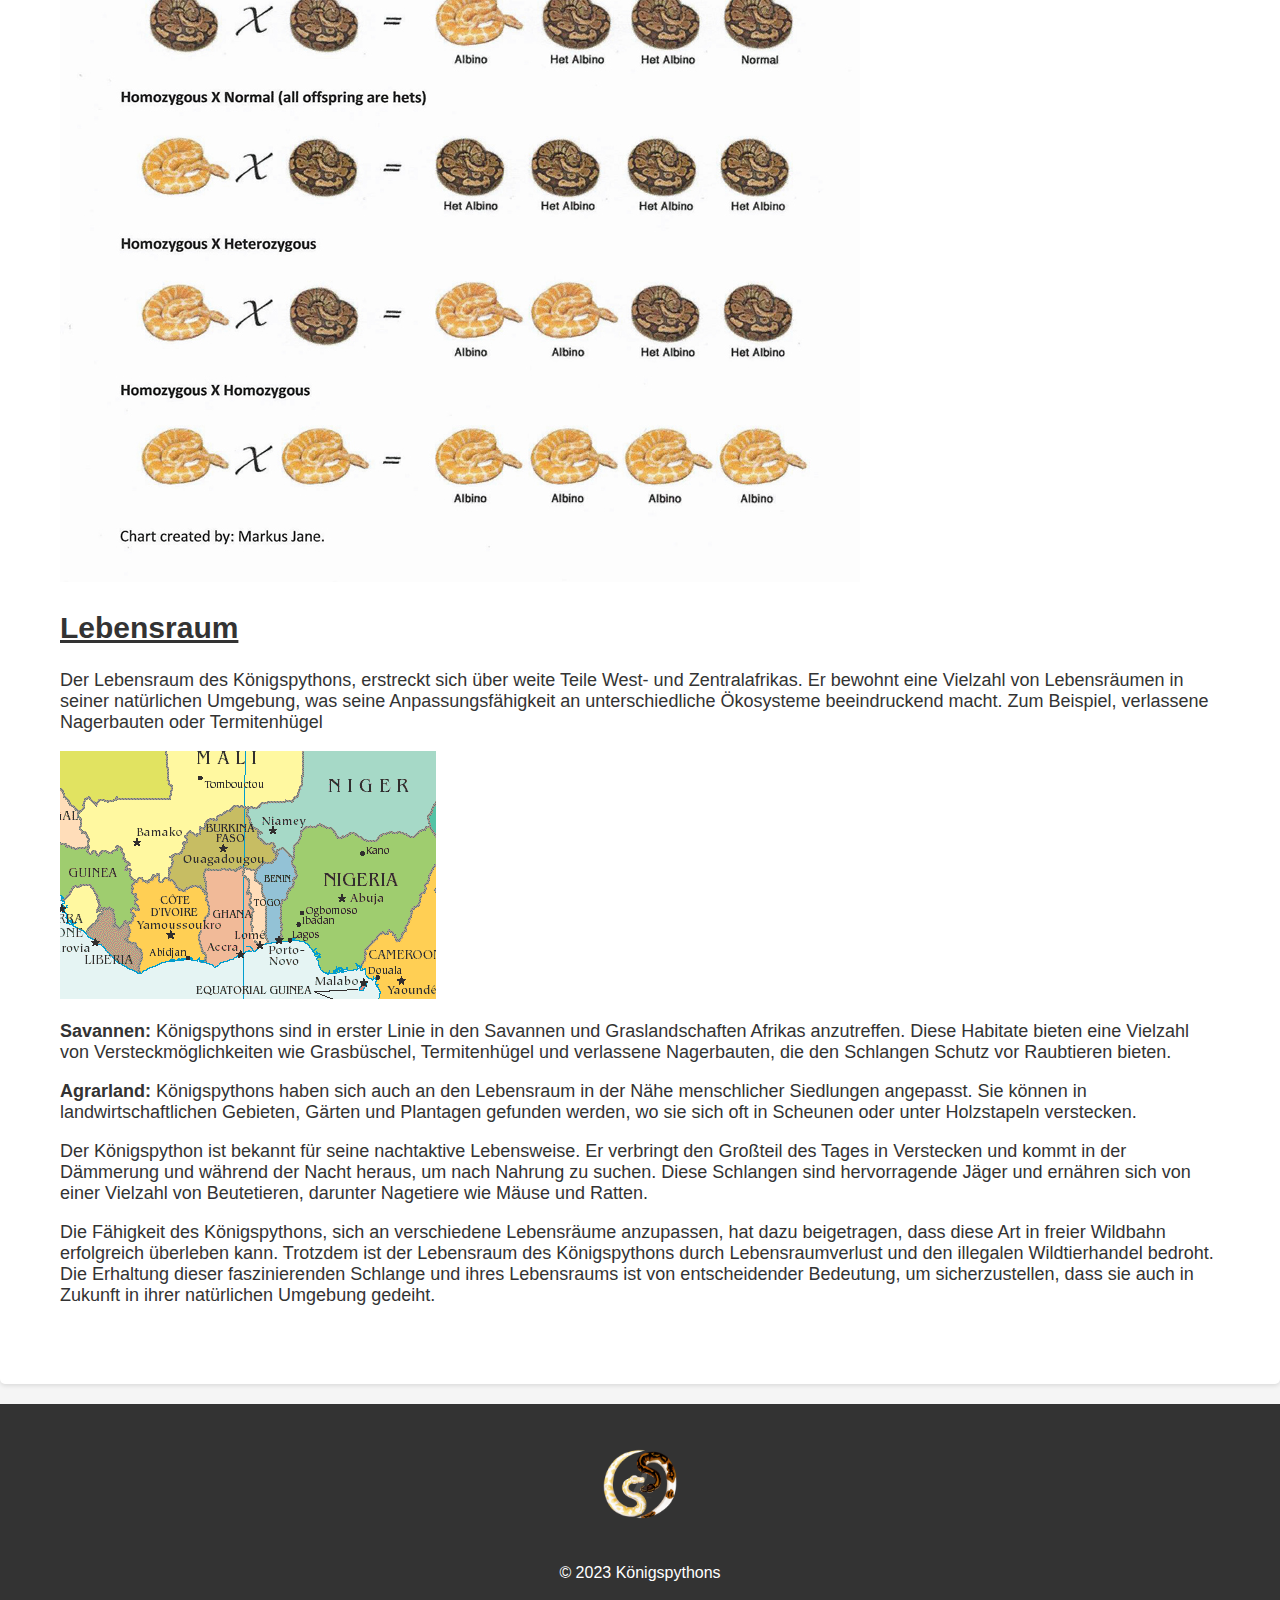
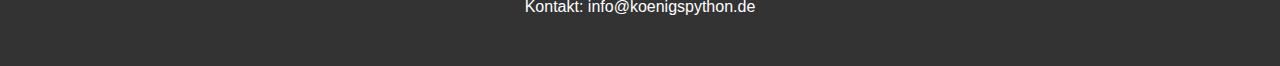
<file: html/merkmale.html>
<!DOCTYPE html>
<html lang="de">
  <head>
    <meta charset="UTF-8" />
    <meta
      name="viewport"
      content="width=device-width, initial-scale=1.0, user-scalable=no"
    />
    <title>Merkmale</title>
    <link rel="stylesheet" href="/css/merkmale.css" />
    <link rel="icon" type="image/png" href="/img/Ballpython-logo.png" />
  </head>
  <body>
    <header class="header">
      <nav>
        <div class="logo">
          <a href="index.html">
            <img src="/img/Ballpython-logo.png" alt="Königspython Logo"
          /></a>
        </div>

        <ul class="list">
          <li class="listItem"><a href="index.html">Startseite</a></li>
          <li class="listItem"><a href="merkmale.html">Merkmale</a></li>
          <li class="listItem"><a href="galerie.html">Galerie</a></li>
          <li class="listItem"><a href="über-uns.html">Über mich</a></li>
          <li class="listItem"><a href="kontakt.html">Kontakt</a></li>
        </ul>
      </nav>
      <div class="mobileHeader"></div>
    </header>

    <section class="hero">
      <h1>Merkmale</h1>
      <p>
        Der Königspython (Python regius) ist eine Schlangenart innerhalb der
        Familie der Pythons (Pythonidae). Diese Schlange bewohnt die Tropen
        West- und Zentralafrikas und ernährt sich von kleinen Säugetieren, wie
        zum Beispiel Mäusen oder Ratten. Wie alle Mitglieder der Familie ist sie
        eine ungiftige Würgeschlange. Der Königspython ist mit einer maximalen
        Gesamtlänge von knapp 2 m die kleinste Art in der Gattung der
        Eigentlichen Pythons (Python).
      </p>
    </section>

    <section class="container">
      <article class="python-info">
        <h2>Körperbau</h2>
        <p>
          Königspythons sind mittelgroße Schlangen, die normalerweise eine Länge
          von 120 cm bis 180 cm erreichen, dabei sind die Männchen immer kleiner
          als die Weibchen Der Körper ist kräftig, der Schwanz kurz, auf ihn
          entfallen etwa 10 % der Gesamtlänge. Der breite Kopf ist deutlich vom
          Hals abgesetzt, die Schnauze ist breit gerundet. Von oben gesehen sind
          die großen Nasenlöcher am Kopf deutlich sichtbar. Maße und Gewicht
          Adulte Individuen haben meist Kopf-Rumpf-Längen von 0,8 bis 1,6 m und
          erreichen maximal etwa 2 m Gesamtlänge; das Gewicht beträgt 1 kg bis
          4,5 kg. Königspythons sind damit die kleinsten Vertreter der Gattung
          Python. Weibchen sind im Mittel etwas größer und schwerer als
          Männchen.
        </p>

        <h2>Beschuppung</h2>
        <p>
          Das Rostrale (Kopfschuppe) ist groß und deutlich abgesetzt. Die
          Internasalia sind lang und zugespitzt. Die vorderen Praefrontalia sind
          ebenfalls groß und deutlich hervorgehoben. Dahinter folgt ein Band
          unregelmäßig geformter Schuppen, die wahrscheinlich die hinteren
          Präfrontalia darstellen. Das Frontale ist meist groß und zweigeteilt,
          kann aber auch nur als eine Gruppe unterschiedlich großer,
          unregelmäßiger Schuppen ausgebildet sein. Die Supraocularia sind groß
          und ungeteilt oder bestehen aus mehreren kleineren Schuppen. In der
          Seitenansicht befinden sich zwischen dem großen Nasale und dem Auge
          eine schwankende Zahl unterschiedlich großer Zügelschilde (Lorealia)
          und zwei bis vier Präocularia. Es gibt drei bis vier Postocularia. Die
          Anzahl der großen Supralabialia kann zwischen 10 und 11 liegen, die
          ersten vier bis sechs zeigen tiefe Labialgruben mit ziemlich schmalen,
          schrägen Schlitzen. Entweder grenzen die fünfte oder sechste
          Supralabiale direkt an das Auge, oder zwischen diesen und dem Auge
          befindet sich eine Reihe von Subocularia. Die vorderen zwei bis drei
          Infralabialia zeigen rundliche Labialgruben. Die Anzahl der
          Bauchschuppen (Ventralschilde) variiert zwischen 191 und 207, die Zahl
          der Subcaudalia zwischen 28 und 47 und die Anzahl der dorsalen
          Schuppenreihen in der Körpermitte zwischen 53 und 63.
        </p>

        <h2>Färbung</h2>
        <p>
          Die Grundfarbe des Körpers ist hell- bis dunkelbraun. Häufig verläuft
          etwa im vorderen Körperviertel sowie in Schwanznähe auf der
          Rückenmitte ein mehr oder weniger kontinuierliches Band großer,
          gelblich brauner bis beigebrauner, runder oder langgezogener Flecken.
          An den Flanken weist die Art ebenso gefärbte, große, runde oder
          langovale, meist hell gerandete Flecken auf; häufig mit einem dunklen
          Zentrum. Diese Flecken erstrecken sich in der Körpermitte auch
          regelmäßig bis auf die Rückenmitte oder sind dort miteinander
          verbunden. Der Kopf zeigt einen hellen, breiten Augenstreif von den
          Nasenöffnungen bis zum Hinterkopf; darunter schließt ein
          schwarzbraunes Band an, das bis zum Schnauzenwinkel reicht. Dieses
          wird hinter dem Auge durch ein weiteres helles Band nach unten
          begrenzt. Die Iris hat einen dunklen Schwarzgrauton. Die Färbung der
          Bauchseite ist weiß bis cremefarben.
        </p>

        <h2>Besonderheit des "Ballpython"</h2>
        <div class="ball" id="ball1">
          <img src="/img/ball2.jpg" alt="Königspython als Ball" />
        </div>
        <p>
          Der Königspython, im englischen auch Ballpython genannt, zeigt eine
          faszinierende Verhaltensweise namens "Ballung" oder "Ballen". Dieses
          Verhalten ist eine besondere Verteidigungsstrategie, die dazu dient,
          potenzielle Bedrohungen abzuschrecken und zu minimieren. Wenn der
          Königspython sich bedroht fühlt oder gestresst ist, rollt er sich in
          eine charakteristische Kugelform.
        </p>

        <p>
          Es gibt mehrere Gründe, warum Königspythons diese Verhaltensweise
          zeigen:
        </p>

        <ol>
          <li>
            <strong>Schutz vor Raubtieren:</strong> Indem sich der Python zu
            einem Ball formt, minimiert er seine Angriffsfläche. Dies erschwert
            es Raubtieren, den Kopf oder andere verwundbare Körperteile
            anzugreifen.
          </li>
          <br />
          <li>
            <strong>Selbstschutz:</strong> Durch das Bilden eines Balls schützt
            sich der Königspython auch vor möglichen Verletzungen, da der Kopf
            und der empfindliche Hals in der Mitte des Körpers verborgen sind.
          </li>
          <br />
          <li>
            <strong>Reduzierung von Stress:</strong> Königspythons sind
            empfindliche Tiere, die auf Stress empfindlich reagieren können. Das
            Bilden eines Balls dient auch dazu, den Stress zu minimieren, indem
            der Python sich in eine kompakte Form bringt und so die Umgebung
            reduziert, die als Bedrohung wahrgenommen wird.
          </li>
        </ol>

        <p>
          Es ist wichtig zu beachten, dass diese Verhaltensweise normalerweise
          eine Reaktion auf Stress ist und nicht als Angriffsverhalten
          interpretiert werden sollte. In Gefangenschaft gehaltene Königspythons
          können diese Ballung oft zeigen, wenn sie sich unsicher oder gestresst
          fühlen. Daher ist es wichtig, ihre Bedürfnisse in Bezug auf Umwelt,
          Pflege und Handhabung zu verstehen, um ihre Wohlbefinden zu
          gewährleisten.
        </p>

        <h2>Morphen</h2>
        <p>
          Die Grundfarbe des Königspythons variiert von einem tiefen Schwarz bis
          hin zu einem hellen Goldgelb. Dies ist nur der Anfang, denn auf dieser
          Grundfarbe finden sich oft komplexe Muster und Markierungen. Die
          Muster können von schlanken Streifen bis zu unregelmäßigen Flecken und
          sogar zu lebhaften Wirbelmustern reichen, auch "Alienheads" genannt.
          Diese Muster können in verschiedenen Variationen auftreten und machen
          jeden Königspython zu einem einzigartigen Individuum. Die genetische
          Vielfalt der Farben und Muster des Königspythons ist das Ergebnis von
          verschiedenen rezessiven und (co)-dominanten Genen, die in der
          Population vorkommen. Einige der bekanntesten Farb- und Muster-Morphs
          (genetische Varianten) des Königspythons sind:
        </p>
        <ul>
          <li>
            <div class="hover_img">
              <a href="/img/albino-hover.png" target="_blank"
                ><strong>Albino:</strong
                ><span
                  ><img
                    src="/img/albino-hover.png"
                    alt="image"
                    height="100" /></span
              ></a>
            </div>
            Dies ist eine der bekanntesten und beliebtesten Morphen.
            Albino-Königspythons haben eine weißliche Grundfarbe, gelbliches
            Muster und rote oder rosa Augen. Dieses Merkmal wird durch ein
            rezessives Gen verursacht.
          </li>
          <br />
          <li>
            <div class="hover_img">
              <a href="/img/pastel-hover.jpg" target="_blank"
                ><strong>Pastel:</strong
                ><span
                  ><img
                    src="/img/pastel-hover.jpg"
                    alt="image"
                    height="100" /></span
              ></a>
            </div>
            Pastel-Morphs haben eine hellere Grundfarbe und oft reduzierte
            Musterungen. Dieses Gen ist co-dominant.
          </li>
          <br />
          <li>
            <div class="hover_img">
              <a href="/img/piebald-hover.jpg" target="_blank"
                ><strong>Piebald:</strong
                ><span
                  ><img
                    src="/img/piebald-hover.jpg"
                    alt="image"
                    height="100" /></span
              ></a>
            </div>
            Piebald-Königspythons haben eine unregelmäßige Verteilung von weißen
            und pigmentierten Flecken. Dieses Muster wird ebenfalls durch ein
            rezessives Gen bestimmt.
          </li>
          <br />
          <li>
            <div class="hover_img">
              <a href="/img/caramel.jpg" target="_blank"
                ><strong>Caramel:</strong
                ><span
                  ><img src="/img/caramel.jpg" alt="image" height="100" /></span
              ></a>
            </div>
            Die Caramel-Morphe zeigt warme braune bis bronzefarbene Töne und
            kann verschiedene Muster aufweisen. Dieses Merkmal wird durch ein
            (co)-dominantes Gen bestimmt.
          </li>
          <br />
          <li>
            <div class="hover_img">
              <a href="/img/spider-hover.jpg" target="_blank"
                ><strong>Spider:</strong
                ><span
                  ><img
                    src="/img/spider-hover.jpg"
                    alt="image"
                    height="100" /></span
              ></a>
            </div>
            Die Spider-Morphe zeigt ein ungewöhnliches Muster mit dünnen,
            wellenförmigen Linien. Dieses Muster wird durch ein
            dominant-vererbtes Gen verursacht.
          </li>
        </ul>
        <p>
          Die genetische Vielfalt dieser Morphen hat die Zucht von Königspythons
          zu einer aufregenden und komplexen Aufgabe gemacht. Züchter können
          gezielt Morphen miteinander paaren, um die Wahrscheinlichkeit zu
          erhöhen, bestimmte Farben und Muster in den Nachkommen zu erhalten.
          Dies hat zu einer breiten Palette von beeindruckenden Variationen
          geführt, die in der Reptilienzucht weltweit begehrt sind.
        </p>
        <p>
          Insgesamt zeigt der Königspython, wie faszinierend die Welt der
          Genetik und der Natur sein kann. Die Vielfalt der Farben und Muster
          dieser erstaunlichen Schlangenart ist ein lebendiges Beispiel für die
          komplexen Prozesse der Vererbung und Evolution.
        </p>

        <h2>Gentik: Dominant, Co-dominant oder sogar Rezessiv?</h2>

        <p>
          Die faszinierende Welt der Genetik spielt eine entscheidende Rolle in
          der Zucht und Entwicklung verschiedener Farbmorphen beim Königspython
          (Python regius). Die Genetik dieser faszinierenden Schlangenart ist
          komplex und ermöglicht die Entstehung einer breiten Palette von
          Farbvariationen. Die grundlegenden Prinzipien der Vererbung, darunter
          co-dominante, dominante und rezessive Genetik, beeinflussen maßgeblich
          das Erscheinungsbild der Königspythons.
        </p>

        <p>
          Von der eleganten Dominanz des Spider-Gens bis zur atemberaubenden
          rezessiven Vererbung des Albino-Gens bieten die genetischen
          Mechanismen ein reichhaltiges Repertoire an Möglichkeiten für Züchter
          und Liebhaber. Durch gezielte Paarungen und sorgfältige Auswahl
          entstehen somit einzigartige Morphen, die die Vielfalt und Schönheit
          des Königspythons widerspiegeln. Tauchen wir tiefer in die genetischen
          Facetten dieser faszinierenden Schlangen ein und entdecken die
          Geheimnisse, die hinter den farbenfrohen Mustern und markanten
          Merkmalen dieser majestätischen Tiere stehen.
        </p>

        <h3>Dominante Genetik beim Königspython:</h3>
        <p>
          Die dominante Genetik beim Königspython spielt eine entscheidende
          Rolle bei der Entwicklung verschiedener Morphen, die aufgrund ihrer
          Dominanz leichter zu identifizieren sind. Ein herausragendes Beispiel
          für die dominante Genetik ist das Spider-Gen. Wenn ein
          Spider-Königspython mit einem normalen (Wildtyp) Königspython gepaart
          wird, zeigen die Nachkommen die eindeutigen Merkmale des Spider-Gens.
        </p>
        <p>
          Die dominante Expression des Spider-Gens führt zu einem
          charakteristischen Muster und einer auffälligen Färbung, die bereits
          in der ersten Generation der Nachkommen deutlich sichtbar sind. Ein
          interessanter Aspekt der dominanten Genetik ist, dass nur ein
          Elternteil das dominante Allel tragen muss, um die phänotypischen
          Merkmale in den Nachkommen zu prägen. Dies erleichtert die
          Identifikation und Auswahl der gewünschten Morphen in der Zuchtpraxis
          erheblich.
        </p>
        <p>
          Die Dominanz des Spider-Gens ermöglicht Züchtern eine effiziente
          Steuerung der genetischen Merkmale in ihren Beständen. Durch die
          Kreuzung von Spider-Heterozygoten können die gewünschten Merkmale
          konsequent und mit hoher Wahrscheinlichkeit weitergegeben werden. Die
          dominante Genetik beim Königspython bietet somit eine klare und
          zugängliche Methode, um faszinierende Morphen zu produzieren und zu
          erhalten.
        </p>
        <a href="/img/dominant.jpg" target="_blank"><img src="/img/dominant.jpg" alt="Dominante Vererbung" /></a>

        <h3>Co-dominante Genetik beim Königspython:</h3>
        <p>
          Die co-dominante Genetik beim Königspython ist ein faszinierendes
          Merkmal, das zu einer Vielzahl von farbenfrohen und einzigartigen
          Morphen geführt hat. Bei dieser genetischen Vererbungsmethode sind die
          Allele in einem Heterozygoten gleichwertig ausgeprägt, was bedeutet,
          dass beide Elternteile ihre genetische Information in gleicher Weise
          an die Nachkommen weitergeben. Ein klassisches Beispiel für die
          co-dominante Genetik beim Königspython ist die Vererbung des
          Pastel-Gens.
        </p>
        <p>
          Wenn ein Pastel-Königspython mit einem normalen (Wildtyp) Königspython
          gepaart wird, sind die Nachkommen Pastel-Hetereozygote. Diese
          Pastel-Hetereozygoten weisen ein auffälliges Farbmuster auf, das
          zwischen dem des Pastel-Elternteils und dem normalen Elternteils
          liegt. Die co-dominante Expression führt zu einer einzigartigen
          Mischung aus Farben und Mustern, die die Schönheit und Vielfalt der
          Königspythons weiter bereichert.
        </p>
        <a href="/img/co-dominant.jpg" target="_blank"><img src="/img/co-dominant.jpg" alt="Co-dominante Vererbung" /></a>

        <h3>Rezessive Genetik beim Königspython:</h3>
        <p>
          Im Gegensatz zur co-dominanten Genetik spielt die rezessive Genetik
          beim Königspython ebenfalls eine bedeutende Rolle bei der Zucht
          verschiedener Morphen. Ein bekanntes Beispiel für die rezessive
          Genetik ist das Albino-Gen. Bei der Vererbung eines
          Albino-Königspythons müssen beide Elternteile das Albino-Allel tragen,
          damit es in den Nachkommen zum Ausdruck kommt.
        </p>

        <p>
          Wenn ein Albino-Königspython (homozygot für das Albino-Allel) mit
          einem normalen Königspython (ohne das Albino-Allel) gepaart wird, sind
          alle Nachkommen Heterozygoten für das Albino-Allel, zeigen jedoch
          äußerlich keine Anzeichen der albinotischen Pigmentierung. Nur, wenn
          zwei Heterozygote miteinander gepaart werden, erscheint die
          charakteristische Albinofärbung bei einem Viertel der Nachkommen. Die
          rezessive Vererbung erfordert also spezifische genetische
          Kombinationen, um sich phänotypisch zu manifestieren, was die Zucht
          und Auswahl von bestimmten Morphen zu einer herausfordernden, aber
          spannenden Aufgabe macht.
        </p>
        <a href="/img/rezessiv.jpg" target="_blank"><img src="/img/rezessiv.jpg" alt="Rezessive Vererbung" /></a>

        <h2>Lebensraum</h2>
        <p>
          Der Lebensraum des Königspythons, erstreckt sich über weite Teile
          West- und Zentralafrikas. Er bewohnt eine Vielzahl von Lebensräumen in
          seiner natürlichen Umgebung, was seine Anpassungsfähigkeit an
          unterschiedliche Ökosysteme beeindruckend macht. Zum Beispiel,
          verlassene Nagerbauten oder Termitenhügel
        </p>
        <img src="/img/Westafrika.png" alt="Lebensraum" />
        <p>
          <strong>Savannen:</strong> Königspythons sind in erster Linie in den
          Savannen und Graslandschaften Afrikas anzutreffen. Diese Habitate
          bieten eine Vielzahl von Versteckmöglichkeiten wie Grasbüschel,
          Termitenhügel und verlassene Nagerbauten, die den Schlangen Schutz vor
          Raubtieren bieten.
        </p>

        <p>
          <strong>Agrarland:</strong> Königspythons haben sich auch an den
          Lebensraum in der Nähe menschlicher Siedlungen angepasst. Sie können
          in landwirtschaftlichen Gebieten, Gärten und Plantagen gefunden
          werden, wo sie sich oft in Scheunen oder unter Holzstapeln verstecken.
        </p>

        <p>
          Der Königspython ist bekannt für seine nachtaktive Lebensweise. Er
          verbringt den Großteil des Tages in Verstecken und kommt in der
          Dämmerung und während der Nacht heraus, um nach Nahrung zu suchen.
          Diese Schlangen sind hervorragende Jäger und ernähren sich von einer
          Vielzahl von Beutetieren, darunter Nagetiere wie Mäuse und Ratten.
        </p>

        <p>
          Die Fähigkeit des Königspythons, sich an verschiedene Lebensräume
          anzupassen, hat dazu beigetragen, dass diese Art in freier Wildbahn
          erfolgreich überleben kann. Trotzdem ist der Lebensraum des
          Königspythons durch Lebensraumverlust und den illegalen Wildtierhandel
          bedroht. Die Erhaltung dieser faszinierenden Schlange und ihres
          Lebensraums ist von entscheidender Bedeutung, um sicherzustellen, dass
          sie auch in Zukunft in ihrer natürlichen Umgebung gedeiht.
        </p>
      </article>
    </section>

    <footer>
      <div class="footer-logo">
        <img src="/img/Ballpython-logo.png" alt="Königspython Logo" />
      </div>
      <div class="footer-info">
        <p>&copy; 2023 Königspythons</p>
        <p>Kontakt: info@koenigspython.de</p>
      </div>
    </footer>
  </body>
</html>
</file>
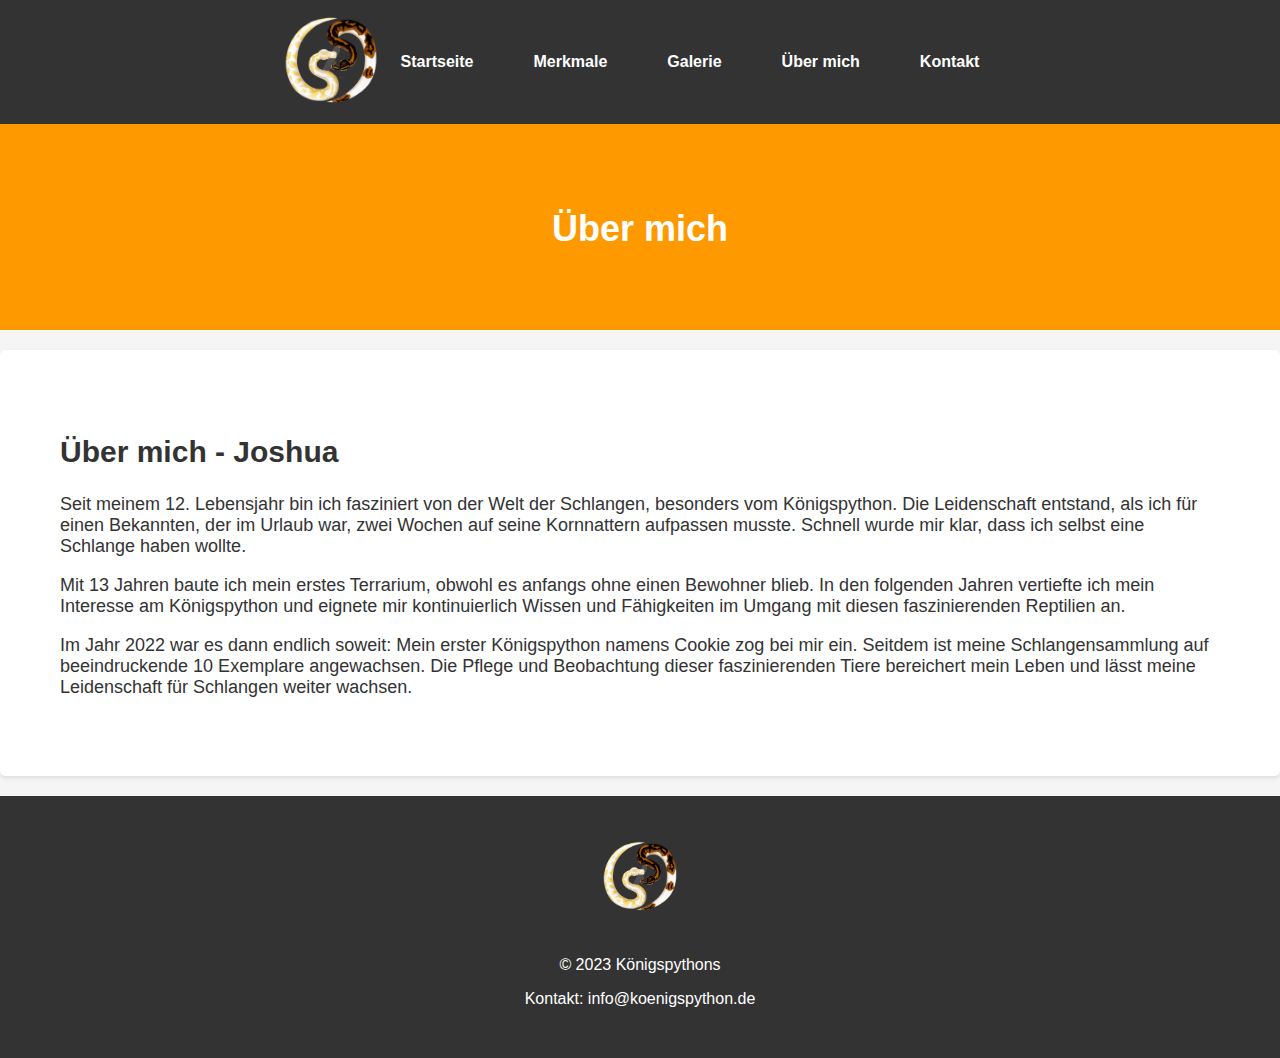
<file: html/über-uns.html>
<!DOCTYPE html>
<html lang="de">
  <head>
    <meta charset="UTF-8" />
    <meta
      name="viewport"
      content="width=device-width, initial-scale=1.0, user-scalable=no"
    />
    <title>Über mich</title>
    <link rel="stylesheet" href="/css/über-uns.css" />
    <link rel="icon" type="image/png" href="/img/Ballpython-logo.png" />
  </head>
  <body>
    <header class="header">
      <nav>
        <div class="logo">
          <a href="index.html">
            <img src="/img/Ballpython-logo.png" alt="Königspython Logo"
          /></a>
        </div>

        <ul class="list">
          <li class="listItem"><a href="index.html">Startseite</a></li>
          <li class="listItem"><a href="merkmale.html">Merkmale</a></li>
          <li class="listItem"><a href="galerie.html">Galerie</a></li>
          <li class="listItem"><a href="über-uns.html">Über mich</a></li>
          <li class="listItem"><a href="kontakt.html">Kontakt</a></li>
        </ul>
      </nav>
      <div class="mobileHeader"></div>
    </header>

    <section class="hero">
      <h1>Über mich</h1>
    </section>

    <section class="container">
      <article class="python-info">
        <h2>Über mich - Joshua</h2>

        <p>
          Seit meinem 12. Lebensjahr bin ich fasziniert von der Welt der
          Schlangen, besonders vom Königspython. Die Leidenschaft entstand, als
          ich für einen Bekannten, der im Urlaub war, zwei Wochen auf seine
          Kornnattern aufpassen musste. Schnell wurde mir klar, dass ich selbst
          eine Schlange haben wollte.
        </p>

        <p>
          Mit 13 Jahren baute ich mein erstes Terrarium, obwohl es anfangs ohne
          einen Bewohner blieb. In den folgenden Jahren vertiefte ich mein
          Interesse am Königspython und eignete mir kontinuierlich Wissen und
          Fähigkeiten im Umgang mit diesen faszinierenden Reptilien an.
        </p>

        <p>
          Im Jahr 2022 war es dann endlich soweit: Mein erster Königspython
          namens Cookie zog bei mir ein. Seitdem ist meine Schlangensammlung auf
          beeindruckende 10 Exemplare angewachsen. Die Pflege und Beobachtung
          dieser faszinierenden Tiere bereichert mein Leben und lässt meine
          Leidenschaft für Schlangen weiter wachsen.
        </p>
      </article>
    </section>

    <footer>
      <div class="footer-logo">
        <img src="/img/Ballpython-logo.png" alt="Königspython Logo" />
      </div>
      <div class="footer-info">
        <p>&copy; 2023 Königspythons</p>
        <p>Kontakt: info@koenigspython.de</p>
      </div>
    </footer>
  </body>
</html>
</file>
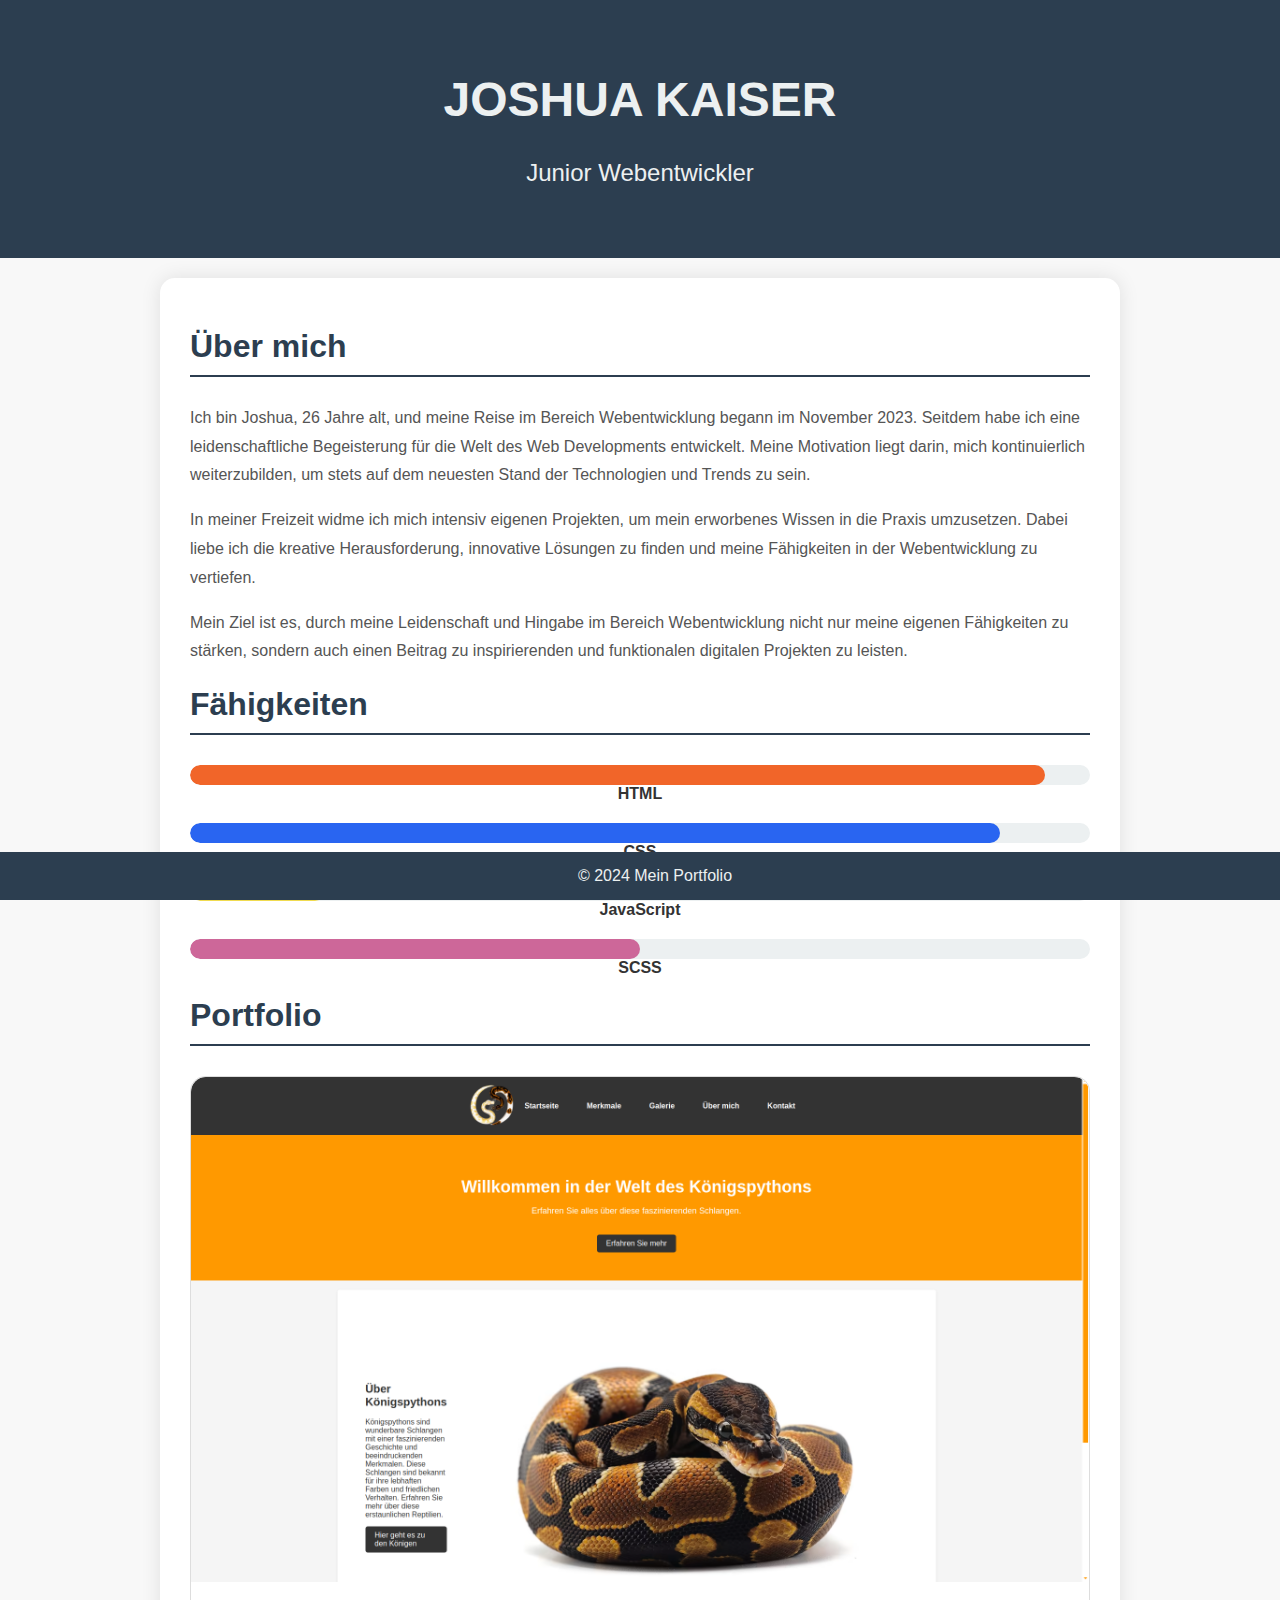
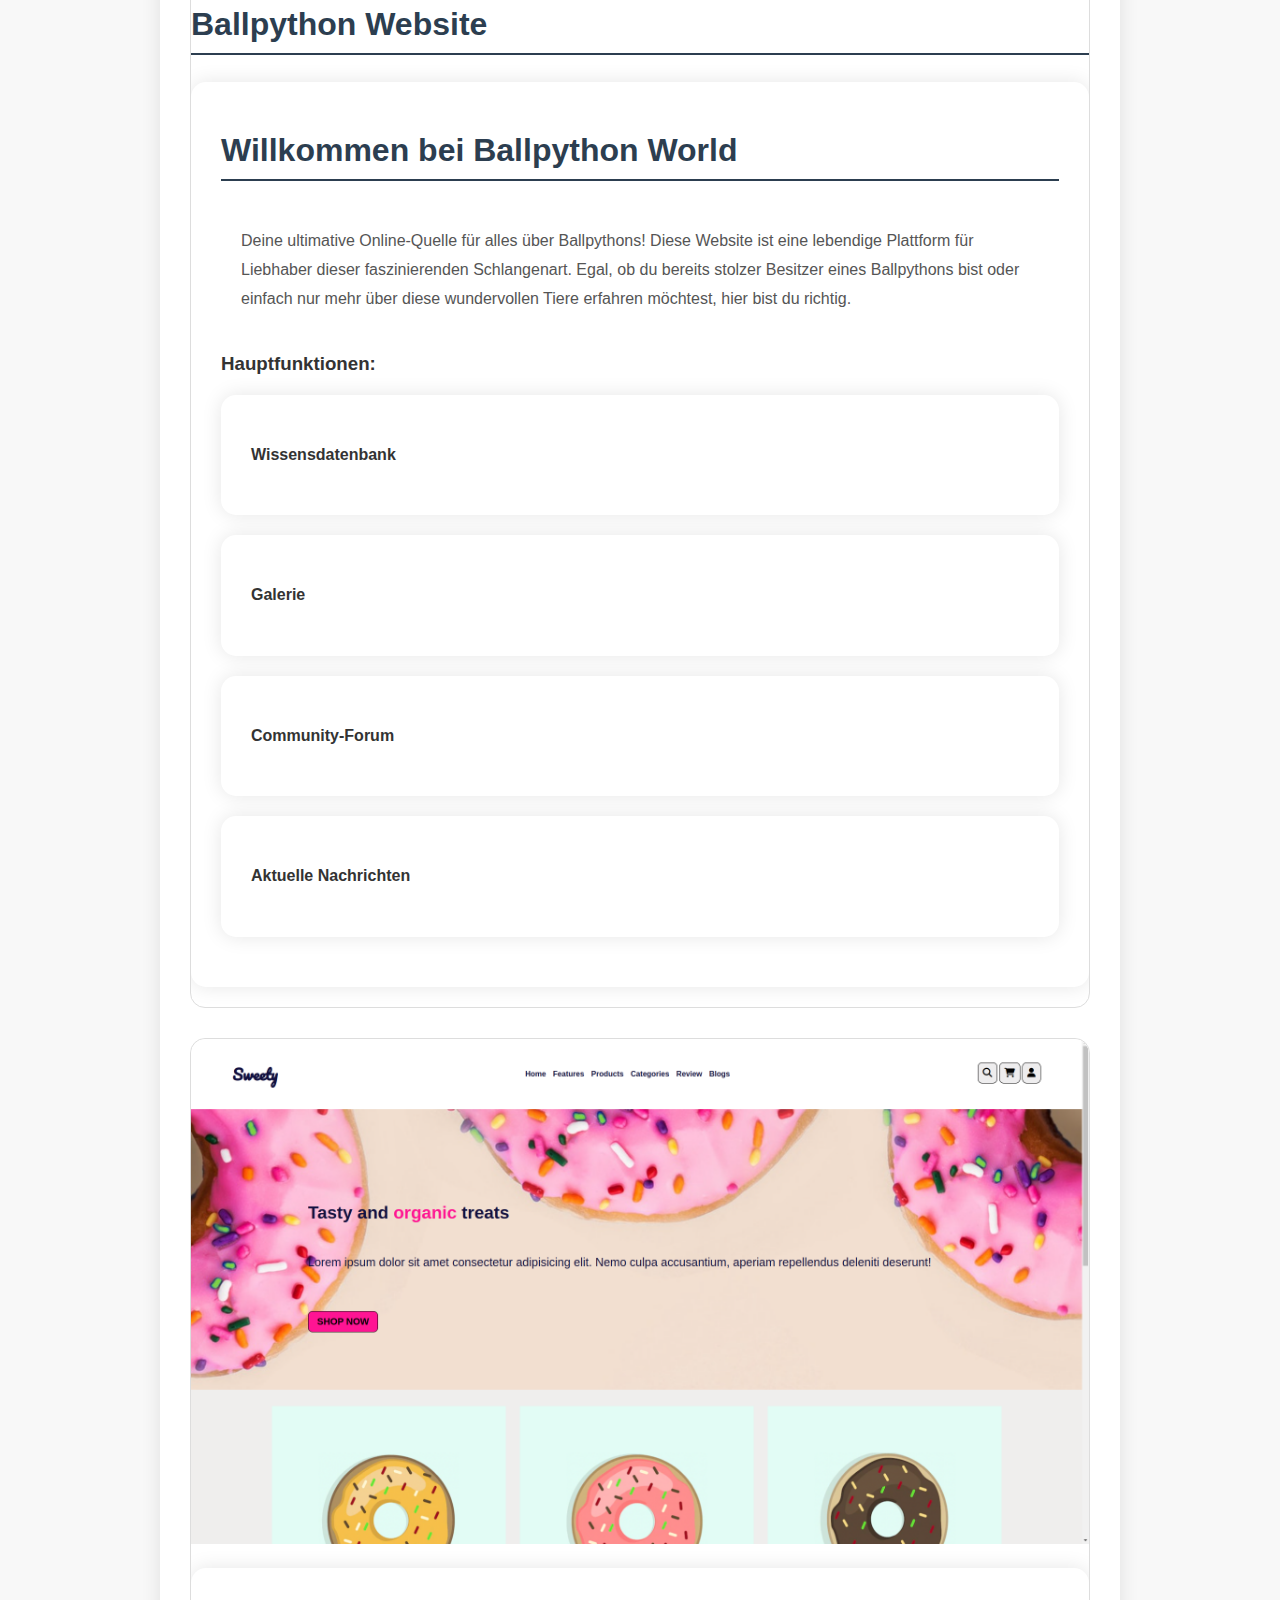
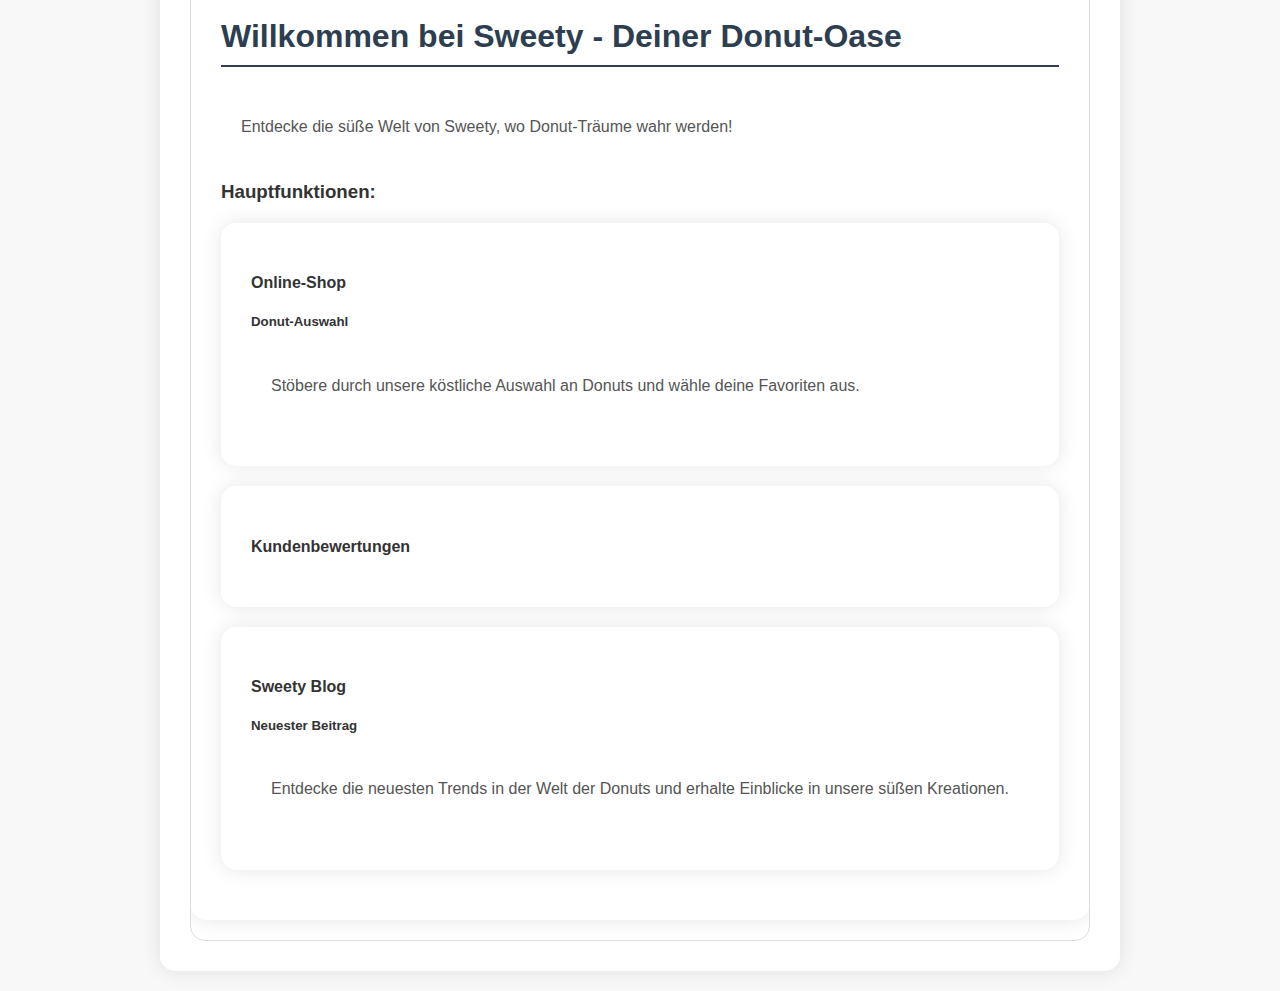
<file: Portfolio/portfolio.html>
<!DOCTYPE html>
<html lang="en">
  <head>
    <meta charset="UTF-8" />
    <meta name="viewport" content="width=device-width, initial-scale=1.0" />
    <meta name="description" content="Mein erstes Portfolio">
    <link rel="stylesheet" href="style.css" />
    <title>Mein Portfolio</title>
  </head>
  <body>
    <header>
      <h1>JOSHUA KAISER</h1>
      <p>Junior Webentwickler</p>
    </header>

    <section>
      <h2>Über mich</h2>
      <p>
        Ich bin Joshua, 26 Jahre alt, und meine Reise im Bereich Webentwicklung
        begann im November 2023. Seitdem habe ich eine leidenschaftliche
        Begeisterung für die Welt des Web Developments entwickelt. Meine
        Motivation liegt darin, mich kontinuierlich weiterzubilden, um stets auf
        dem neuesten Stand der Technologien und Trends zu sein.
      </p>
      <p>
        In meiner Freizeit widme ich mich intensiv eigenen Projekten, um mein
        erworbenes Wissen in die Praxis umzusetzen. Dabei liebe ich die kreative
        Herausforderung, innovative Lösungen zu finden und meine Fähigkeiten in
        der Webentwicklung zu vertiefen.
      </p>
      <p>
        Mein Ziel ist es, durch meine Leidenschaft und Hingabe im Bereich
        Webentwicklung nicht nur meine eigenen Fähigkeiten zu stärken, sondern
        auch einen Beitrag zu inspirierenden und funktionalen digitalen
        Projekten zu leisten.
      </p>

      <h2>Fähigkeiten</h2>
      <div class="skills">
        <div class="skill html">
          <div class="skill-bar">
            <div class="skill-fill"></div>
          </div>
          HTML
        </div>

        <div class="skill css">
          <div class="skill-bar">
            <div class="skill-fill"></div>
          </div>
          CSS
        </div>

        <div class="skill js">
          <div class="skill-bar">
            <div class="skill-fill"></div>
          </div>
          JavaScript
        </div>

        <div class="skill scss">
          <div class="skill-bar">
            <div class="skill-fill"></div>
          </div>
          SCSS
        </div>
      </div>

      <h2>Portfolio</h2>
     <a href="/Ballpython Website/html/index.html" target="_blank">
        <div class="portfolio-item">
        <img src="Bildschirmfoto vom 2024-02-05 10-21-38.png" alt="Projekt 1" />
        <h2>Ballpython Website</h2>
        <section id="welcome-section">
          <h2>Willkommen bei Ballpython World</h2>
          <p>
            Deine ultimative Online-Quelle für alles über Ballpythons! Diese
            Website ist eine lebendige Plattform für Liebhaber dieser
            faszinierenden Schlangenart. Egal, ob du bereits stolzer Besitzer
            eines Ballpythons bist oder einfach nur mehr über diese wundervollen
            Tiere erfahren möchtest, hier bist du richtig.
          </p>

          <h3>Hauptfunktionen:</h3>

          <section id="knowledge-database">
            <h4>Wissensdatenbank</h4>

          </section>

          <section id="gallery">
            <h4>Galerie</h4>

          </section>

          <section id="community-forum">
            <h4>Community-Forum</h4>

          </section>

          <section id="latest-news">
            <h4>Aktuelle Nachrichten</h4>

          </section>
        </section>
      </div>
        </a> 
        <a href="/Sweety/index.html">
      <div class="portfolio-item">
        <img src="Bildschirmfoto vom 2024-02-05 10-22-45.png" alt="Projekt 2" />
        <section id="sweety-section">
          <h2>Willkommen bei Sweety - Deiner Donut-Oase</h2>
          <p>Entdecke die süße Welt von Sweety, wo Donut-Träume wahr werden!</p>

          <h3>Hauptfunktionen:</h3>

          <section id="online-shop">
            <h4>Online-Shop</h4>

            <article id="donut-selection">
              <h5>Donut-Auswahl</h5>
              <p>
                Stöbere durch unsere köstliche Auswahl an Donuts und wähle deine
                Favoriten aus.
              </p>
            </article>

          </section>

          <section id="customer-reviews">
            <h4>Kundenbewertungen</h4>

          </section>

          <section id="sweety-blog">
            <h4>Sweety Blog</h4>

            <article id="latest-post">
              <h5>Neuester Beitrag</h5>
              <p>
                Entdecke die neuesten Trends in der Welt der Donuts und erhalte
                Einblicke in unsere süßen Kreationen.
              </p>
            </article>

          </section>
        </section>
      </div>
     </a>
    </section>

    <footer>&copy; 2024 Mein Portfolio</footer>
  </body>
</html>


<script>
    // Funktion zum Anzeigen der Füllung der Fähigkeitsleiste
    function fillSkillBar(skillClass, percentage) {
      const skillFill = document.querySelector(`.${skillClass} .skill-fill`);
      skillFill.style.width = percentage;
    }

    // Beispiel: Die HTML-Fähigkeitsleiste füllt sich auf 95% über 3 Sekunden
    setTimeout(() => {
      fillSkillBar('html', '95%');
    }, 3000);
</file>
<file: style.css>
body {
  font-family: "Segoe UI", Tahoma, Geneva, Verdana, sans-serif;
  margin: 0;
  padding: 0;
  background-color: #f8f8f8;
  color: #333;
}

header {
  background-color: #2c3e50;
  color: #ecf0f1;
  padding: 40px 20px;
  text-align: center;
}

header h1 {
  font-size: 3em;
  margin-bottom: 10px;
}

header p {
  font-size: 1.5em;
  color: #ecf0f1;
}

section {
  max-width: 900px;
  margin: 20px auto;
  padding: 30px;
  background-color: #fff;
  box-shadow: 0 0 20px rgba(0, 0, 0, 0.1);
  border-radius: 15px;
}

h2 {
  color: #2c3e50;
  border-bottom: 2px solid #2c3e50;
  padding-bottom: 10px;
  margin-top: 20px;
  font-size: 2em;
}

p {
  line-height: 1.8;
  color: #555;
}

.skills {
    margin-top: 30px;
  }

  .skill {
    margin-bottom: 20px;
    text-align: center;
    font-weight: bold;
  }

  .skill-bar {
    height: 20px;
    background-color: #ecf0f1;
    border-radius: 10px;
    margin-top: 5px;
    overflow: hidden;
  }

  .skill-fill{
    height: 100%;
    border-radius: 10px;
  }

  .html .skill-fill{
    width: 95%;
    background-color: #f16529;
    animation: fillAnimation 5s linear; 

  }

  .css .skill-fill{
    width: 90%;
    background-color: #2965f1;
    animation: fillAnimationCss 5s linear; 

  }

  .js .skill-fill {
    width: 45%;
    background-color: #f0db4f;
    animation: fillAnimationJs 5s linear; 

  }

  .scss .skill-fill {
    width: 40%;
    background-color: #cd6799;
    animation: fillAnimationScss 5s linear; 

  }

  @keyframes fillAnimation {
   
    0% {
      width: 0%;
    }

    100% {
      width: 95%;
    }
  }

  @keyframes fillAnimationCss {
   
    0% {
      width: 0%;
    }

    100% {
      width: 90%;
    }
  }

  @keyframes fillAnimationJs {
   
    0% {
      width: 0%;
    }

    100% {
      width: 45%;
    }
  }
  @keyframes fillAnimationScss {
   
    0% {
      width: 0%;
    }

    100% {
      width: 40%;
    }
  }

a{
    text-decoration: none;
    color: #333;
}

.portfolio-item {
  margin-top: 30px;
  border: 1px solid #ddd;
  border-radius: 15px;
  overflow: hidden;
  transition: transform 0.3s ease;
}

.portfolio-item:hover {
  transform: scale(1.03);
}

.portfolio-item img {
  max-width: 100%;
  height: auto;
  border-radius: 15px 15px 0 0;
}

.portfolio-item p {
  padding: 20px;
}

footer {
  background-color: #2c3e50;
  color: #ecf0f1;
  text-align: center;
  padding: 15px;
  position: fixed;
  bottom: 0;
  width: 100%;
}
</file>
<file: css/startseite.css>
* {
  scrollbar-width: auto;
  scrollbar-color: #ff9900 #ffffff;
}

*::-webkit-scrollbar {
  width: 16px;
}

*::-webkit-scrollbar-track {
  background: #ffffff;
}

*::-webkit-scrollbar-thumb {
  background-color: #ff9900;
  border-radius: 10px;
  border: 3px solid #ffffff;
}

body {
  font-family: Arial, sans-serif;
  background-color: #f5f5f5;
  color: #333;
  margin: 0;
  padding: 0;
  box-sizing: border-box;
}

header {
  display: flex;
  background-color: #333;
  color: #fff;
  padding: 10px 0;
  position: relative;
  top: 0;
  width: 100%;
}

.list {
  display: grid;
  grid-auto-flow: column;
  list-style-type: none;
  column-gap: 20px;
  padding: 0;
}

.listItem {
  width: min-content;
  white-space: nowrap;
}

@media screen and (min-width: 801px) {
  .menu {
    display: block !important;
  }
}

@media screen and (max-width: 800px) {

  .header {
    flex-direction: column;
    padding: 20px;
  }

  .mobileHeader {
    width: 100%;
    display: flex;
    justify-content: space-between;
  }

  .hamburger {
    display: block;
  }

  .menu {
    display: none;
  }

  .list {
    grid-auto-flow: row;
    list-style-type: none;
    row-gap: 40px;
    column-gap: 0;
    justify-items: center;
  }
}

nav {
  display: flex;
  justify-content: space-between;
  align-items: center;
  max-width: 1200px;
  margin: 0 auto;
}

.logo img {
  max-width: 100px;
  height: auto;
}

nav ul {
  list-style: none;
  display: flex;
}

nav li {
  margin: 0 20px;
}

nav a {
  text-decoration: none;
  color: #fff;
  font-weight: bold;
  transition: color 0.3s ease;
  word-wrap: break-word;
}

nav a:hover {
  color: #ff9900;
}


.container {
  display: flex;
  justify-content: space-between;
  align-items: center;
  max-width: 1200px;
  margin: 20px auto;
  padding: 40px;
  background-color: #fff;
  border-radius: 5px;
  box-shadow: 0 2px 4px rgba(0, 0, 0, 0.1);
}

.python-info {
  flex: 1;
  padding: 20px;
}

.python-image img {
  max-width: 100%;
  height: 100%;
  object-fit: cover;
  border-radius: 5px;
}

.hero {
  text-align: center;
  padding: 60px 0;
  background-color: #ff9900;
  color: #fff;
}

.hero h1 {
  font-size: 36px;
  margin-bottom: 20px;
}

.hero p {
  font-size: 18px;
  margin-bottom: 40px;
}

.btn {
  display: inline-block;
  padding: 10px 20px;
  background-color: #333;
  color: #fff;
  text-decoration: none;
  border-radius: 5px;
  transition: background-color 0.3s ease;
}

.btn:hover {
  background-color: #ff9900;
}

.feature {
  display: flex;
  flex-direction: column;
}

.feature img {
  max-width: 200px;
}

.gallery ul li {
  text-align: center;
  padding: 40px 0;
  flex-direction: row;
  display: list-item;
  height: 250px;
  width: 250px;
  justify-content: space-around;
  display: inline-block;
}

.gallery h2 {
  font-size: 28px;
  margin-bottom: 40px;
  display: flex;
  justify-content: center;
}

.image img {
  max-width: 100%;

  height: auto;
  border-radius: 5px;
}

footer {
  background-color: #333;
  color: #fff;
  padding: 40px 0;
  text-align: center;
}

.footer-logo img {
  max-width: 80px;
  height: auto;
  margin-bottom: 20px;
}

.footer-info p {
  font-size: 16px;
  margin-bottom: 10px;
}

@media only screen and (max-width: 600px) {
  body {
    font-size: 14px;
  }
  .container {
    flex-direction: column;
    padding: 20px;
  }
}

@media only screen and (min-width: 601px) and (max-width: 1024px) {
}

@media only screen and (max-width: 600px) {
  nav {
    display: flex;
    flex-direction: column;
  }

  nav ul {
    margin-top: 10px;
  }
}
</file>
<file: Sweety/css/styles.css>
* {
  margin: 0;
  padding: 0;
}

body {
  font-family: Arial, Helvetica, sans-serif;
  color: #121040;
  background: #efeeed;
}

h1 {
  font-family: "Pacifico", cursive;
  font-size: xx-large;
}

nav {
  display: flex;
  justify-content: space-around;
  align-items: center;
  background: #ffffff;
  margin: 0;
  height: 150px;
}

.navbar {
  display: flex;
  justify-content: center;
  width: 60%;
  gap: 15px;
}

.navbutton {
  width: auto;
  background: #eeedee;
  margin-bottom: 55px;
}

.navbutton:hover {
  background-color: #ff1493;
  cursor: pointer;
}

.bars {
  width: auto;
  background: #eeedee;
}

.bars:hover {
  background-color: #ff1493;
}

a {
  text-decoration: none;
  color: #121040;
  font-weight: bold;
}

a:hover {
  text-decoration: underline solid 3px #ff1493;
}

header {
  background-image: url(/Sweety/images/sweetBg.jpg);
  background-position: no-repeat;
  background-size: cover;
  width: 100%;
  height: 600px;
  font-size: 25px;
  text-align: center;
}

header div {
  height: 600px;
  display: flex;
  flex-direction: column;
  padding-top: 200px;
  padding-left: 250px;
  text-align: left;
  gap: 40px;
}

button {
  background: #ff1493;
  border: 1px solid;
  border-radius: 10px;
  padding: 10px;
  font-weight: bold;
  width: 150px;
  margin-top: 50px;
  font-size: 20px;
  cursor: pointer;
}

span {
  color: #ff1493;
}

main {
  display: flex;
  justify-content: center;
  width: 100%;
  height: 55vh;
  margin-top: 20px;
  flex-wrap: wrap;
}

img {
  width: 300px;
  height: 300px;
  margin-top: 100px;
}

.donut1,
.donut2,
.donut3,
.donut4,
.donut5,
.donut6 {
  display: flex;
  justify-content: flex-start;
  width: 500px;
  height: 800px;
  background: #e2fcf5;
  margin: 15px;
  flex-direction: column;
  align-items: center;
}

.content {
  display: flex;
  flex-direction: column;
  justify-content: center;
  align-items: center;
  padding: 20px;
  font-size: 20px;
  width: 250px;
}

h2 {
  margin-bottom: 30px;
}

@media screen and (max-width: 768px) {
  .navbar {
    display: none;
  }

  header div {
    padding-top: 100px;
    padding-left: 120px;
    gap: 20px;
  }
}

@media screen and (min-width: 769px) {
  .bars {
    display: none;
  }
}
</file>
<file: css/kontakt.css>
* {
    scrollbar-width: auto;
    scrollbar-color: #ff9900 #ffffff;
  }
  
  *::-webkit-scrollbar {
    width: 16px;
  }
  
  *::-webkit-scrollbar-track {
    background: #ffffff;
  }
  
  *::-webkit-scrollbar-thumb {
    background-color: #ff9900;
    border-radius: 10px;
    border: 3px solid #ffffff;
  }
  
body {
    font-family: Arial, sans-serif;
    background-color: #f5f5f5;
    color: #333;
    margin: 0;
    padding: 0;
    box-sizing: border-box;
}

header {
    display: flex;
    background-color: #333;
    color: #fff;
    padding: 10px 0;
    position: relative;
    top: 0;
    width: 100%;
  }
  
  .list {
    display: grid;
    grid-auto-flow: column;
    list-style-type: none;
    column-gap: 20px;
    padding: 0;
  }
  
  .listItem {
    width: min-content;
    white-space: nowrap;
  }
  
  @media screen and (min-width: 801px) {
    .menu {
      display: block !important;
    }
  }
  
  @media screen and (max-width: 800px) {
  
    .header {
      flex-direction: column;
      padding: 20px;
    }
  
    .mobileHeader {
      width: 100%;
      display: flex;
      justify-content: space-between;
    }
  
    .hamburger {
      display: block;
    }
  
    .menu {
      display: none;
    }
  
    .list {
      grid-auto-flow: row;
      list-style-type: none;
      row-gap: 40px;
      column-gap: 0;
      justify-items: center;
    }
  }

nav {
    display: flex;
    justify-content: space-between;
    align-items: center;
    max-width: 1200px;
    margin: 0 auto;
}

.logo img {
    max-width: 100px;
    height: auto;
}

nav ul {
    list-style: none;
    display: flex;
}

nav li {
    margin: 0 20px;
}

nav a {
    text-decoration: none;
    color: #fff;
    font-weight: bold;
    transition: color 0.3s ease;
}

nav a:hover {
    color: #ff9900;
}

.container {
    display: flex;
    justify-content: space-between;
    align-items: center;
    max-width: 1200px;
    margin: 20px auto;
    padding: 40px;
    background-color: #fff;
    border-radius: 5px;
    box-shadow: 0 2px 4px rgba(0, 0, 0, 0.1);
}

.python-info {
    flex: 1;
    padding: 20px;
}

.hero {
    text-align: center;
    padding: 60px 0;
    background-color: #ff9900;
    color: #fff;
}

.hero h1 {
    font-size: 36px;
    margin-bottom: 20px;
}

.hero p {
    font-size: 18px;
    margin-bottom: 40px;
}

.btn {
    display: inline-block;
    padding: 10px 20px;
    background-color: #333;
    color: #fff;
    text-decoration: none;
    border-radius: 5px;
    transition: background-color 0.3s ease;
}

.btn:hover {
    background-color: #ff9900;
}

footer {
    background-color: #333;
    color: #fff;
    padding: 40px 0;
    text-align: center;
}

.footer-logo img {
    max-width: 80px;
    height: auto;
    margin-bottom: 20px;
}

.footer-info p {
    font-size: 16px;
    margin-bottom: 10px;
}

@media only screen and (max-width: 600px) {
  nav {
    display: flex;
    flex-direction: column;
  }

  nav ul {
    margin-top: 10px;
  }
}
</file>
<file: css/merkmale.css>
* {
  scrollbar-width: auto;
  scrollbar-color: #ff9900 #ffffff;
}

*::-webkit-scrollbar {
  width: 16px;
}

*::-webkit-scrollbar-track {
  background: #ffffff;
}

*::-webkit-scrollbar-thumb {
  background-color: #ff9900;
  border-radius: 10px;
  border: 3px solid #ffffff;
}

body {
  font-family: Arial, sans-serif;
  background-color: #f5f5f5;
  color: #333;
  margin: 0;
  padding: 0;
  box-sizing: border-box;
}

header {
  display: flex;
  background-color: #333;
  color: #fff;
  padding: 10px 0;
  position: relative;
  top: 0;
  width: 100%;
}

.list {
  display: grid;
  grid-auto-flow: column;
  list-style-type: none;
  column-gap: 20px;
  padding: 0;
}

.listItem {
  width: min-content;
  white-space: nowrap;
}

@media screen and (min-width: 801px) {
  .menu {
    display: block !important;
  }
}

@media screen and (max-width: 800px) {

  .header {
    flex-direction: column;
    padding: 20px;
  }

  .mobileHeader {
    width: 100%;
    display: flex;
    justify-content: space-between;
  }

  .hamburger {
    display: block;
  }

  .menu {
    display: none;
  }

  .list {
    grid-auto-flow: row;
    list-style-type: none;
    row-gap: 40px;
    column-gap: 0;
    justify-items: center;
  }

  .python-info img{
    width: 100%;
  }

}

nav {
  display: flex;
  justify-content: space-between;
  align-items: center;
  max-width: 1200px;
  margin: 0 auto;
}

.logo img {
  max-width: 100px;
  height: auto;
}

nav ul {
  list-style: none;
  display: flex;
}

nav li {
  margin: 0 20px;
}

nav a {
  text-decoration: none;
  color: #fff;
  font-weight: bold;
  transition: color 0.3s ease;
}

nav a:hover {
  color: #ff9900;
}

.container {
  display: flex;
  justify-content: space-between;
  align-items: center;
  max-width: 1200px;
  margin: 20px auto;
  padding: 40px;
  background-color: #fff;
  border-radius: 5px;
  box-shadow: 0 2px 4px rgba(0, 0, 0, 0.1);
}

.python-info {
  flex: 1;
  padding: 20px;
  width: 90%;
}

.python-info h2 {
  font-size: 30px;
  text-decoration: underline;
}

.python-info p,
.python-info ul {
  font-size: 18px;
}

.python-info ul a {
  color: black;
  text-decoration: none;
}

.ball img {
  width: 250px;
  height: 250px;
  border-radius: 50%;
}

.ball {
  width: 250px;
  height: 250px;
  border-radius: 50%;
  background: radial-gradient(circle at 250px 250px);
  animation: roll 7s infinite ease-in-out alternate;
}

@keyframes roll {
  0% {
    transform: translateX(0px) rotate(0);
  }
  100% {
    transform: translateX(50vw) rotate(2turn);
  }
}

.hero {
  padding: 60px 0;
  background-color: #ff9900;
  color: #fff;
}

.hero h1 {
  text-align: center;
  font-size: 36px;
  margin-bottom: 20px;
}

.hero p {
  font-size: 18px;
  margin-bottom: 40px;
  text-align: center;
  padding: 20px;
}

.btn {
  display: inline-block;
  padding: 10px 20px;
  background-color: #333;
  color: #fff;
  text-decoration: none;
  border-radius: 5px;
  transition: background-color 0.3s ease;
}

.btn:hover {
  background-color: #ff9900;
}

footer {
  background-color: #333;
  color: #fff;
  padding: 40px 0;
  text-align: center;
}

.footer-logo img {
  max-width: 80px;
  height: auto;
  margin-bottom: 20px;
}

.footer-info p {
  font-size: 16px;
  margin-bottom: 10px;
}

.hover_img a {
  position: relative;
}

.hover_img a span {
  position: absolute;
  display: none;
  z-index: 99;
}

.hover_img a:hover span {
  display: block;
}

.hover_img img {
  width: 350px;
  height: auto;
  border-radius: 5px;
}

@media only screen and (max-width: 600px) {
  body {
    font-size: 14px;
  }
  .container {
    flex-direction: column;
    padding: 20px;
  }
  .ball {
    width: 250px;
    height: 250px;
    border-radius: 50%;
    background: radial-gradient(circle at 250px 250px);
    animation: roll 7s infinite ease-in-out alternate;
  }

  @keyframes roll {
    0% {
      transform: translateX(0px) rotate(0);
    }
    100% {
      transform: translateX(0vw) rotate(2turn);
    }
  }
}

@media only screen and (max-width: 600px) {
  nav {
    display: flex;
    flex-direction: column;
  }

  nav ul {
    margin-top: 10px;
  }
}
</file>
<file: css/über-uns.css>
* {
  scrollbar-width: auto;
  scrollbar-color: #ff9900 #ffffff;
}

*::-webkit-scrollbar {
  width: 16px;
}

*::-webkit-scrollbar-track {
  background: #ffffff;
}

*::-webkit-scrollbar-thumb {
  background-color: #ff9900;
  border-radius: 10px;
  border: 3px solid #ffffff;
}

body {
  font-family: Arial, sans-serif;
  background-color: #f5f5f5;
  color: #333;
  margin: 0;
  padding: 0;
  box-sizing: border-box;
}

header {
  display: flex;
  background-color: #333;
  color: #fff;
  padding: 10px 0;
  position: relative;
  top: 0;
  width: 100%;
}

.list {
  display: grid;
  grid-auto-flow: column;
  list-style-type: none;
  column-gap: 20px;
  padding: 0;
}

.listItem {
  width: min-content;
  white-space: nowrap;
}

@media screen and (min-width: 801px) {
  .menu {
    display: block !important;
  }
}

@media screen and (max-width: 800px) {

  .header {
    flex-direction: column;
    padding: 20px;
  }

  .mobileHeader {
    width: 100%;
    display: flex;
    justify-content: space-between;
  }

  .hamburger {
    display: block;
  }

  .menu {
    display: none;
  }

  .list {
    grid-auto-flow: row;
    list-style-type: none;
    row-gap: 40px;
    column-gap: 0;
    justify-items: center;
  }
}

nav {
  display: flex;
  justify-content: space-between;
  align-items: center;
  max-width: 1200px;
  margin: 0 auto;
}

.logo img {
  max-width: 100px;
  height: auto;
}

nav ul {
  list-style: none;
  display: flex;
}

nav li {
  margin: 0 20px;
}

nav a {
  text-decoration: none;
  color: #fff;
  font-weight: bold;
  transition: color 0.3s ease;
}

nav a:hover {
  color: #ff9900;
}

.container {
  display: flex;
  justify-content: space-between;
  align-items: center;
  max-width: 1200px;
  margin: 20px auto;
  padding: 40px;
  background-color: #fff;
  border-radius: 5px;
  box-shadow: 0 2px 4px rgba(0, 0, 0, 0.1);
}

.python-info {
  flex: 1;
  padding: 20px;
}

.python-info h2 {
  font-size: 30px;
}

.python-info p {
  font-size: 18px;
}

.hero {
  text-align: center;
  padding: 60px 0;
  background-color: #ff9900;
  color: #fff;
}

.hero h1 {
  font-size: 36px;
  margin-bottom: 20px;
}

.hero p {
  font-size: 18px;
  margin-bottom: 40px;
}

.btn {
  display: inline-block;
  padding: 10px 20px;
  background-color: #333;
  color: #fff;
  text-decoration: none;
  border-radius: 5px;
  transition: background-color 0.3s ease;
}

.btn:hover {
  background-color: #ff9900;
}

footer {
  background-color: #333;
  color: #fff;
  padding: 40px 0;
  text-align: center;
}

.footer-logo img {
  max-width: 80px;
  height: auto;
  margin-bottom: 20px;
}

.footer-info p {
  font-size: 16px;
  margin-bottom: 10px;
}

@media only screen and (max-width: 600px) {
  nav {
    display: flex;
    flex-direction: column;
  }

  nav ul {
    margin-top: 10px;
  }
}
</file>
<file: Portfolio/style.css>
body {
  font-family: "Segoe UI", Tahoma, Geneva, Verdana, sans-serif;
  margin: 0;
  padding: 0;
  background-color: #f8f8f8;
  color: #333;
}

header {
  background-color: #2c3e50;
  color: #ecf0f1;
  padding: 40px 20px;
  text-align: center;
}

header h1 {
  font-size: 3em;
  margin-bottom: 10px;
}

header p {
  font-size: 1.5em;
  color: #ecf0f1;
}

section {
  max-width: 900px;
  margin: 20px auto;
  padding: 30px;
  background-color: #fff;
  box-shadow: 0 0 20px rgba(0, 0, 0, 0.1);
  border-radius: 15px;
}

h2 {
  color: #2c3e50;
  border-bottom: 2px solid #2c3e50;
  padding-bottom: 10px;
  margin-top: 20px;
  font-size: 2em;
}

p {
  line-height: 1.8;
  color: #555;
}

.skills {
  margin-top: 30px;
}

.skill {
  margin-bottom: 20px;
  text-align: center;
  font-weight: bold;
}

.skill-bar {
  height: 20px;
  background-color: #ecf0f1;
  border-radius: 10px;
  margin-top: 5px;
  overflow: hidden;
}

.html .skill-fill {
  height: 100%;
  width: 95%;
  background-color: #f16529;
  border-radius: 10px;
  transition: width 0.5s ease;
}

.css .skill-fill {
  height: 100%;
  width: 90%;
  background-color: #2965f1;
  border-radius: 10px;
  transition: width 0.5s ease;
}

.js .skill-fill {
  height: 100%;
  width: 15%;
  background-color: #f0db4f;
  border-radius: 10px;
  transition: width 0.5s ease;
}

.scss .skill-fill {
  height: 100%;
  width: 50%;
  background-color: #cd6799;
  border-radius: 10px;
  transition: width 0.5s ease;
}

/* .skills {
    margin-top: 30px;
  }

  .skill {
    margin-bottom: 20px;
    text-align: center;
    font-weight: bold;
  }

  .skill-bar {
    height: 20px;
    background-color: #ecf0f1;
    border-radius: 10px;
    margin-top: 5px;
    overflow: hidden;
  }

  .skill-fill {
    height: 100%;
    border-radius: 10px;
    animation: fillAnimation 5s linear; 
  }

  .html .skill-fill {
    width: 0%;
    background-color: #f16529;
  }

  .css .skill-fill {
    width: 0%;
    background-color: #2965f1;
  }

  .js .skill-fill {
    width: 0%;
    background-color: #f0db4f;
  }

  .scss .skill-fill {
    width: 0%;
    background-color: #cd6799;
  }

  @keyframes fillAnimation { 
    to {
      width: 99%;
    }
  } */

a{
    text-decoration: none;
    color: #333;
}

.portfolio-item {
  margin-top: 30px;
  border: 1px solid #ddd;
  border-radius: 15px;
  overflow: hidden;
  transition: transform 0.3s ease;
}

.portfolio-item:hover {
  transform: scale(1.03);
}

.portfolio-item img {
  max-width: 100%;
  height: auto;
  border-radius: 15px 15px 0 0;
}

.portfolio-item p {
  padding: 20px;
}

footer {
  background-color: #2c3e50;
  color: #ecf0f1;
  text-align: center;
  padding: 15px;
  position: fixed;
  bottom: 0;
  width: 100%;
}
</file>
